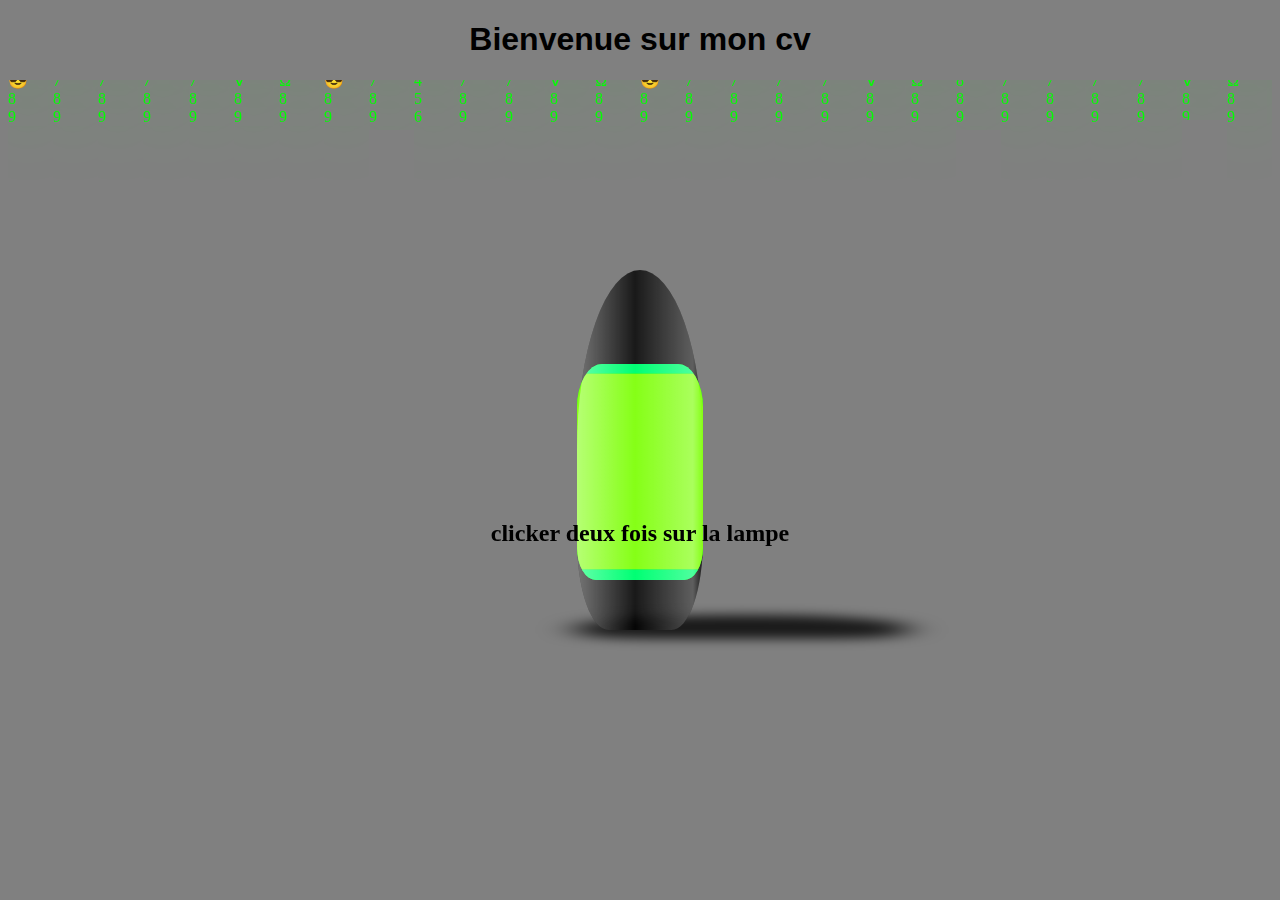
<file: index.html>
<!DOCTYPE html>
<html lang="en">
    <head>
        <meta charset="UTF-8">
        <meta name="viewport" content="width=device-width, initial-scale=1.0">
        <meta http-equiv="X-UA-Compatible" content="ie=edge">
        <link rel="stylesheet" href="lava.css">
        <title>lava</title>
    </head>
    
    <body>
        <h1>Bienvenue sur mon cv</h1>
        
        
  <div class="matrix">
  <marquee   WIDTH = "50" HEIGHT= "200" behavior="" direction="down" style="color:lime;"> 

<div class="mat"></div>
<div class="mat">2</div>
<div class="mat">3</div>
<div class="mat">4</div>
<div class="mat">⨑
  </div>
<div class="mat">⨑
   </div>
<div class="mat">😎
    </div>
<div class="mat">8</div>
<div class="mat">9</div>
           </marquee>
           <marquee  WIDTH = "50" HEIGHT= "150" behavior="" direction="down" style="color:lime;"> 

              <div class="mat"></div>
              <div class="mat"></div>
              <div class="mat"></div>
              <div class="mat">4</div>
              <div class="mat">5</div>
              <div class="mat">6</div>
              <div class="mat">7</div>
              <div class="mat">8</div>
              <div class="mat">9</div>
                         </marquee>
                         <marquee   WIDTH = "50" HEIGHT= "300" behavior="" direction="down" style="color:lime;"> 

                            <div class="mat">1</div>
                            <div class="mat">2</div>
                            <div class="mat">3</div>
                            <div class="mat">4</div>
                            <div class="mat">5</div>
                            <div class="mat">6</div>
                            <div class="mat">7</div>
                            <div class="mat">8</div>
                            <div class="mat">9</div>
                                       </marquee>

                                       <marquee   WIDTH = "50" HEIGHT= "200" behavior="" direction="down" style="color:lime;"> 

                                          <div class="mat">¥
                                             </div>
                                          <div class="mat">₡
                                              </div>
                                          <div class="mat">3</div>
                                          <div class="mat">4</div>
                                          <div class="mat">℥
                                              </div>
                                          <div class="mat">℉
                                              </div>
                                          <div class="mat">7</div>
                                          <div class="mat">8</div>
                                          <div class="mat">9</div>
                                                     </marquee>
                                                     <marquee  WIDTH = "50" HEIGHT= "150" behavior="" direction="down" style="color:lime;"> 

                                                        <div class="mat">1</div>
                                                        <div class="mat">2</div>
                                                        <div class="mat">3</div>
                                                        <div class="mat"></div>
                                                        <div class="mat"></div>
                                                        <div class="mat"></div>
                                                        <div class="mat">7</div>
                                                        <div class="mat">8</div>
                                                        <div class="mat">9</div>
                                                                   </marquee>
                                                                   <marquee  WIDTH = "50" HEIGHT= "300" behavior="" direction="down" style="color:lime;"> 

                                                                      <div class="mat"></div>
                                                                      <div class="mat"></div>
                                                                      <div class="mat"></div>
                                                                      <div class="mat">4</div>
                                                                      <div class="mat">5</div>
                                                                      <div class="mat">≤
                                                                          </div>
                                                                      <div class="mat">∇
                                                                          </div>
                                                                      <div class="mat">8</div>
                                                                      <div class="mat">9</div>
                                                                                 </marquee>
                                                                                 <marquee  WIDTH = "50" HEIGHT= "200" behavior="" direction="down" style="color:lime;"> 

                                                                                    <div class="mat">1</div>
                                                                                    <div class="mat"></div>
                                                                                    <div class="mat"></div>
                                                                                    <div class="mat">4</div>
                                                                                    <div class="mat">ℨ
                                                                                        </div>
                                                                                    <div class="mat">6</div>
                                                                                    <div class="mat">Ω
                                                                                     </div>
                                                                                    <div class="mat">8</div>
                                                                                    <div class="mat">9</div>
                                                                                               </marquee>
                                                                                               <marquee   WIDTH = "50" HEIGHT= "240" behavior="" direction="down" style="color:lime;"> 

                                                                                                  <div class="mat">1</div>
                                                                                                  <div class="mat">2</div>
                                                                                                  <div class="mat">3</div>
                                                                                                  <div class="mat">4</div>
                                                                                                  <div class="mat">⨑
                                                                                                    </div>
                                                                                                  <div class="mat">⨑
                                                                                                     </div>
                                                                                                  <div class="mat">😎
                                                                                                      </div>
                                                                                                  <div class="mat">8</div>
                                                                                                  <div class="mat">9</div>
                                                                                                             </marquee>
                                                                                                             <marquee  WIDTH = "50" HEIGHT= "50" behavior="" direction="down" style="color:lime;"> 
                                                                                                  
                                                                                                                <div class="mat">1</div>
                                                                                                                <div class="mat">2</div>
                                                                                                                <div class="mat">3</div>
                                                                                                                <div class="mat">4</div>
                                                                                                                <div class="mat">5</div>
                                                                                                                <div class="mat">6</div>
                                                                                                                <div class="mat">7</div>
                                                                                                                <div class="mat">8</div>
                                                                                                                <div class="mat">9</div>
                                                                                                                           </marquee>
                                                                                                                           <marquee   WIDTH = "50" HEIGHT= "300" behavior="" direction="down" style="color:lime;"> 
                                                                                                  
                                                                                                                              <div class="mat">1</div>
                                                                                                                              <div class="mat">2</div>
                                                                                                                              <div class="mat">3</div>
                                                                                                                              <div class="mat">4</div>
                                                                                                                              <div class="mat">5</div>
                                                                                                                              <div class="mat">6</div>
                                                                                                                              <div class="mat"></div>
                                                                                                                              <div class="mat"></div>
                                                                                                                              <div class="mat"></div>
                                                                                                                                         </marquee>
                                                                                                  
                                                                                                                                         <marquee   WIDTH = "50" HEIGHT= "200" behavior="" direction="down" style="color:lime;"> 
                                                                                                  
                                                                                                                                            <div class="mat">¥
                                                                                                                                               </div>
                                                                                                                                            <div class="mat">₡
                                                                                                                                                </div>
                                                                                                                                            <div class="mat">3</div>
                                                                                                                                            <div class="mat">4</div>
                                                                                                                                            <div class="mat">℥
                                                                                                                                                </div>
                                                                                                                                            <div class="mat">℉
                                                                                                                                                </div>
                                                                                                                                            <div class="mat">7</div>
                                                                                                                                            <div class="mat">8</div>
                                                                                                                                            <div class="mat">9</div>
                                                                                                                                                       </marquee>
                                                                                                                                                       <marquee  WIDTH = "50" HEIGHT= "100" behavior="" direction="down" style="color:lime;"> 
                                                                                                  
                                                                                                                                                          <div class="mat">1</div>
                                                                                                                                                          <div class="mat">2</div>
                                                                                                                                                          <div class="mat">3</div>
                                                                                                                                                          <div class="mat"></div>
                                                                                                                                                          <div class="mat"></div>
                                                                                                                                                          <div class="mat"></div>
                                                                                                                                                          <div class="mat">7</div>
                                                                                                                                                          <div class="mat">8</div>
                                                                                                                                                          <div class="mat">9</div>
                                                                                                                                                                     </marquee>
                                                                                                                                                                     <marquee  WIDTH = "50" HEIGHT= "100" behavior="" direction="down" style="color:lime;"> 
                                                                                                  
                                                                                                                                                                        <div class="mat"></div>
                                                                                                                                                                        <div class="mat"></div>
                                                                                                                                                                        <div class="mat"></div>
                                                                                                                                                                        <div class="mat">4</div>
                                                                                                                                                                        <div class="mat">5</div>
                                                                                                                                                                        <div class="mat">≤
                                                                                                                                                                            </div>
                                                                                                                                                                        <div class="mat">∇
                                                                                                                                                                            </div>
                                                                                                                                                                        <div class="mat">8</div>
                                                                                                                                                                        <div class="mat">9</div>
                                                                                                                                                                                   </marquee>
                                                                                                                                                                                   <marquee  WIDTH = "50" HEIGHT= "380" behavior="" direction="down" style="color:lime;"> 
                                                                                                  
                                                                                                                                                                                      <div class="mat">1</div>
                                                                                                                                                                                      <div class="mat"></div>
                                                                                                                                                                                      <div class="mat"></div>
                                                                                                                                                                                      <div class="mat">4</div>
                                                                                                                                                                                      <div class="mat">ℨ
                                                                                                                                                                                          </div>
                                                                                                                                                                                      <div class="mat">6</div>
                                                                                                                                                                                      <div class="mat">Ω
                                                                                                                                                                                       </div>
                                                                                                                                                                                      <div class="mat">8</div>
                                                                                                                                                                                      <div class="mat">9</div>
                                                                                                                                                                                                 </marquee>
                                                                                                                                                                                                 <marquee   WIDTH = "50" HEIGHT= "200" behavior="" direction="down" style="color:lime;"> 

                                                                                                                                                                                                    <div class="mat">1</div>
                                                                                                                                                                                                    <div class="mat">2</div>
                                                                                                                                                                                                    <div class="mat">3</div>
                                                                                                                                                                                                    <div class="mat">4</div>
                                                                                                                                                                                                    <div class="mat">⨑
                                                                                                                                                                                                      </div>
                                                                                                                                                                                                    <div class="mat">⨑
                                                                                                                                                                                                       </div>
                                                                                                                                                                                                    <div class="mat">😎
                                                                                                                                                                                                        </div>
                                                                                                                                                                                                    <div class="mat">8</div>
                                                                                                                                                                                                    <div class="mat">9</div>
                                                                                                                                                                                                               </marquee>
                                                                                                                                                                                                               <marquee  WIDTH = "50" HEIGHT= "150" behavior="" direction="down" style="color:lime;"> 
                                                                                                                                                                                                    
                                                                                                                                                                                                                  <div class="mat">1</div>
                                                                                                                                                                                                                  <div class="mat">2</div>
                                                                                                                                                                                                                  <div class="mat">3</div>
                                                                                                                                                                                                                  <div class="mat">4</div>
                                                                                                                                                                                                                  <div class="mat">5</div>
                                                                                                                                                                                                                  <div class="mat">6</div>
                                                                                                                                                                                                                  <div class="mat">7</div>
                                                                                                                                                                                                                  <div class="mat">8</div>
                                                                                                                                                                                                                  <div class="mat">9</div>
                                                                                                                                                                                                                             </marquee>
                                                                                                                                                                                                                             <marquee   WIDTH = "50" HEIGHT= "300" behavior="" direction="down" style="color:lime;"> 
                                                                                                                                                                                                    
                                                                                                                                                                                                                                <div class="mat">1</div>
                                                                                                                                                                                                                                <div class="mat">2</div>
                                                                                                                                                                                                                                <div class="mat">3</div>
                                                                                                                                                                                                                                <div class="mat">4</div>
                                                                                                                                                                                                                                <div class="mat">5</div>
                                                                                                                                                                                                                                <div class="mat">6</div>
                                                                                                                                                                                                                                <div class="mat">7</div>
                                                                                                                                                                                                                                <div class="mat">8</div>
                                                                                                                                                                                                                                <div class="mat">9</div>
                                                                                                                                                                                                                                           </marquee>
                                                                                                                                                                                                    
                                                                                                                                                                                                                                           <marquee   WIDTH = "50" HEIGHT= "200" behavior="" direction="down" style="color:lime;"> 
                                                                                                                                                                                                    
                                                                                                                                                                                                                                              <div class="mat">¥
                                                                                                                                                                                                                                                 </div>
                                                                                                                                                                                                                                              <div class="mat">₡
                                                                                                                                                                                                                                                  </div>
                                                                                                                                                                                                                                              <div class="mat">3</div>
                                                                                                                                                                                                                                              <div class="mat">4</div>
                                                                                                                                                                                                                                              <div class="mat">℥
                                                                                                                                                                                                                                                  </div>
                                                                                                                                                                                                                                              <div class="mat">℉
                                                                                                                                                                                                                                                  </div>
                                                                                                                                                                                                                                              <div class="mat">7</div>
                                                                                                                                                                                                                                              <div class="mat">8</div>
                                                                                                                                                                                                                                              <div class="mat">9</div>
                                                                                                                                                                                                                                                         </marquee>
                                                                                                                                                                                                                                                         <marquee  WIDTH = "50" HEIGHT= "150" behavior="" direction="down" style="color:lime;"> 
                                                                                                                                                                                                    
                                                                                                                                                                                                                                                            <div class="mat">1</div>
                                                                                                                                                                                                                                                            <div class="mat">2</div>
                                                                                                                                                                                                                                                            <div class="mat">3</div>
                                                                                                                                                                                                                                                            <div class="mat"></div>
                                                                                                                                                                                                                                                            <div class="mat"></div>
                                                                                                                                                                                                                                                            <div class="mat"></div>
                                                                                                                                                                                                                                                            <div class="mat">7</div>
                                                                                                                                                                                                                                                            <div class="mat">8</div>
                                                                                                                                                                                                                                                            <div class="mat">9</div>
                                                                                                                                                                                                                                                                       </marquee>
                                                                                                                                                                                                                                                                       <marquee  WIDTH = "50" HEIGHT= "390" behavior="" direction="down" style="color:lime;"> 
                                                                                                                                                                                                    
                                                                                                                                                                                                                                                                          <div class="mat"></div>
                                                                                                                                                                                                                                                                          <div class="mat"></div>
                                                                                                                                                                                                                                                                          <div class="mat"></div>
                                                                                                                                                                                                                                                                          <div class="mat">4</div>
                                                                                                                                                                                                                                                                          <div class="mat">5</div>
                                                                                                                                                                                                                                                                          <div class="mat">≤
                                                                                                                                                                                                                                                                              </div>
                                                                                                                                                                                                                                                                          <div class="mat">∇
                                                                                                                                                                                                                                                                              </div>
                                                                                                                                                                                                                                                                          <div class="mat">8</div>
                                                                                                                                                                                                                                                                          <div class="mat">9</div>
                                                                                                                                                                                                                                                                                     </marquee>
                                                                                                                                                                                                                                                                                     <marquee  WIDTH = "50" HEIGHT= "100" behavior="" direction="down" style="color:lime;"> 
                                                                                                                                                                                                    
                                                                                                                                                                                                                                                                                        <div class="mat">1</div>
                                                                                                                                                                                                                                                                                        <div class="mat"></div>
                                                                                                                                                                                                                                                                                        <div class="mat"></div>
                                                                                                                                                                                                                                                                                        <div class="mat">4</div>
                                                                                                                                                                                                                                                                                        <div class="mat">ℨ
                                                                                                                                                                                                                                                                                            </div>
                                                                                                                                                                                                                                                                                        <div class="mat">6</div>
                                                                                                                                                                                                                                                                                        <div class="mat">Ω
                                                                                                                                                                                                                                                                                         </div>
                                                                                                                                                                                                                                                                                        <div class="mat">8</div>
                                                                                                                                                                                                                                                                                        <div class="mat">9</div>
                                                                                                                                                                                                                                                                                                   </marquee>
                                                                                                                                                                                                                                                                                                   <marquee   WIDTH = "50" HEIGHT= "50" behavior="" direction="down" style="color:lime;"> 

                                                                                                                                                                                                                                                                                                      <div class="mat">1</div>
                                                                                                                                                                                                                                                                                                      <div class="mat">2</div>
                                                                                                                                                                                                                                                                                                      <div class="mat">3</div>
                                                                                                                                                                                                                                                                                                      <div class="mat">4</div>
                                                                                                                                                                                                                                                                                                      <div class="mat">⨑
                                                                                                                                                                                                                                                                                                        </div>
                                                                                                                                                                                                                                                                                                      <div class="mat">⨑
                                                                                                                                                                                                                                                                                                         </div>
                                                                                                                                                                                                                                                                                                      <div class="mat">8
                                                                                                                                                                                                                                                                                                          </div>
                                                                                                                                                                                                                                                                                                      <div class="mat">8</div>
                                                                                                                                                                                                                                                                                                      <div class="mat">9</div>
                                                                                                                                                                                                                                                                                                                 </marquee>
                                                                                                                                                                                                                                                                                                                 <marquee  WIDTH = "50" HEIGHT= "150" behavior="" direction="down" style="color:lime;"> 
                                                                                                                                                                                                                                                                                                      
                                                                                                                                                                                                                                                                                                                    <div class="mat">1</div>
                                                                                                                                                                                                                                                                                                                    <div class="mat">2</div>
                                                                                                                                                                                                                                                                                                                    <div class="mat">3</div>
                                                                                                                                                                                                                                                                                                                    <div class="mat">4</div>
                                                                                                                                                                                                                                                                                                                    <div class="mat">5</div>
                                                                                                                                                                                                                                                                                                                    <div class="mat">6</div>
                                                                                                                                                                                                                                                                                                                    <div class="mat">7</div>
                                                                                                                                                                                                                                                                                                                    <div class="mat">8</div>
                                                                                                                                                                                                                                                                                                                    <div class="mat">9</div>
                                                                                                                                                                                                                                                                                                                               </marquee>
                                                                                                                                                                                                                                                                                                                               <marquee   WIDTH = "50" HEIGHT= "300" behavior="" direction="down" style="color:lime;"> 
                                                                                                                                                                                                                                                                                                      
                                                                                                                                                                                                                                                                                                                                  <div class="mat">1</div>
                                                                                                                                                                                                                                                                                                                                  <div class="mat">2</div>
                                                                                                                                                                                                                                                                                                                                  <div class="mat">3</div>
                                                                                                                                                                                                                                                                                                                                  <div class="mat">4</div>
                                                                                                                                                                                                                                                                                                                                  <div class="mat">5</div>
                                                                                                                                                                                                                                                                                                                                  <div class="mat">6</div>
                                                                                                                                                                                                                                                                                                                                  <div class="mat">7</div>
                                                                                                                                                                                                                                                                                                                                  <div class="mat">8</div>
                                                                                                                                                                                                                                                                                                                                  <div class="mat">9</div>
                                                                                                                                                                                                                                                                                                                                             </marquee>
                                                                                                                                                                                                                                                                                                      
                                                                                                                                                                                                                                                                                                                                             <marquee   WIDTH = "50" HEIGHT= "200" behavior="" direction="down" style="color:lime;"> 
                                                                                                                                                                                                                                                                                                      
                                                                                                                                                                                                                                                                                                                                                <div class="mat">¥
                                                                                                                                                                                                                                                                                                                                                   </div>
                                                                                                                                                                                                                                                                                                                                                <div class="mat">₡
                                                                                                                                                                                                                                                                                                                                                    </div>
                                                                                                                                                                                                                                                                                                                                                <div class="mat">3</div>
                                                                                                                                                                                                                                                                                                                                                <div class="mat">4</div>
                                                                                                                                                                                                                                                                                                                                                <div class="mat">℥
                                                                                                                                                                                                                                                                                                                                                    </div>
                                                                                                                                                                                                                                                                                                                                                <div class="mat">℉
                                                                                                                                                                                                                                                                                                                                                    </div>
                                                                                                                                                                                                                                                                                                                                                <div class="mat">7</div>
                                                                                                                                                                                                                                                                                                                                                <div class="mat">8</div>
                                                                                                                                                                                                                                                                                                                                                <div class="mat">9</div>
                                                                                                                                                                                                                                                                                                                                                           </marquee>
                                                                                                                                                                                                                                                                                                                                                           <marquee  WIDTH = "50" HEIGHT= "150" behavior="" direction="down" style="color:lime;"> 
                                                                                                                                                                                                                                                                                                      
                                                                                                                                                                                                                                                                                                                                                              <div class="mat">1</div>
                                                                                                                                                                                                                                                                                                                                                              <div class="mat">2</div>
                                                                                                                                                                                                                                                                                                                                                              <div class="mat">3</div>
                                                                                                                                                                                                                                                                                                                                                              <div class="mat"></div>
                                                                                                                                                                                                                                                                                                                                                              <div class="mat"></div>
                                                                                                                                                                                                                                                                                                                                                              <div class="mat"></div>
                                                                                                                                                                                                                                                                                                                                                              <div class="mat">7</div>
                                                                                                                                                                                                                                                                                                                                                              <div class="mat">8</div>
                                                                                                                                                                                                                                                                                                                                                              <div class="mat">9</div>
                                                                                                                                                                                                                                                                                                                                                                         </marquee>
                                                                                                                                                                                                                                                                                                                                                                         <marquee  WIDTH = "50" HEIGHT= "40" behavior="" direction="down" style="color:lime;"> 
                                                                                                                                                                                                                                                                                                      
                                                                                                                                                                                                                                                                                                                                                                            <div class="mat"></div>
                                                                                                                                                                                                                                                                                                                                                                            <div class="mat"></div>
                                                                                                                                                                                                                                                                                                                                                                            <div class="mat"></div>
                                                                                                                                                                                                                                                                                                                                                                            <div class="mat">4</div>
                                                                                                                                                                                                                                                                                                                                                                            <div class="mat">5</div>
                                                                                                                                                                                                                                                                                                                                                                            <div class="mat">≤
                                                                                                                                                                                                                                                                                                                                                                                </div>
                                                                                                                                                                                                                                                                                                                                                                            <div class="mat">∇
                                                                                                                                                                                                                                                                                                                                                                                </div>
                                                                                                                                                                                                                                                                                                                                                                            <div class="mat">8</div>
                                                                                                                                                                                                                                                                                                                                                                            <div class="mat">9</div>
                                                                                                                                                                                                                                                                                                                                                                                       </marquee>
                                                                                                                                                                                                                                                                                                                                                                                       <marquee  WIDTH = "50" HEIGHT= "100" behavior="" direction="down" style="color:lime;"> 
                                                                                                                                                                                                                                                                                                      
                                                                                                                                                                                                                                                                                                                                                                                          <div class="mat">1</div>
                                                                                                                                                                                                                                                                                                                                                                                          <div class="mat"></div>
                                                                                                                                                                                                                                                                                                                                                                                          <div class="mat"></div>
                                                                                                                                                                                                                                                                                                                                                                                          <div class="mat">4</div>
                                                                                                                                                                                                                                                                                                                                                                                          <div class="mat">ℨ
                                                                                                                                                                                                                                                                                                                                                                                              </div>
                                                                                                                                                                                                                                                                                                                                                                                          <div class="mat">6</div>
                                                                                                                                                                                                                                                                                                                                                                                          <div class="mat">Ω
                                                                                                                                                                                                                                                                                                                                                                                           </div>
                                                                                                                                                                                                                                                                                                                                                                                          <div class="mat">8</div>
                                                                                                                                                                                                                                                                                                                                                                                          <div class="mat">9</div>
                                                                                                                                                                                                                                                                                                                                                                                                     </marquee>
                                                                                 
           
                        </div>
  
    <div class="lavaLamp" onclick="deuxiemeClick()" ;">
        
        
      
      <div class="lavaDiv">
        <div class="innerLava">
          <div class="innerLava">
            <div class="floorDiv"></div>
            <div class="ceilDiv"></div>
            <div class="bubbleDiv"></div>
            <div class="bubbleDiv"></div>
            <div class="bubbleDiv"></div>
            <svg 
            xmlns="http://www.w3.org/2000/svg"
            xmlns:xlink="http://www.w3.org/1999/xlink"
            width="9.878cm" height="5.586cm">
           <path fill-rule="evenodd"  fill="rgb(152, 0, 255)"
            d="M64.094,-0.000 C115.270,-0.000 166.446,-0.000 217.622,-0.000 C217.622,43.352 217.622,86.703 280.000,129.765 C166.446,130.055 115.270,130.055 0.000,129.902 C64.094,86.703 64.094,43.352 64.094,-0.000 Z"/>
           </svg>
           
        </div>
    </div>
</div>

       </div>
       <h2 style="text-align: center;">clicker deux fois sur la lampe</h2>
    
    <script src="lava.js"></script>  
</body>
</html>
</file>
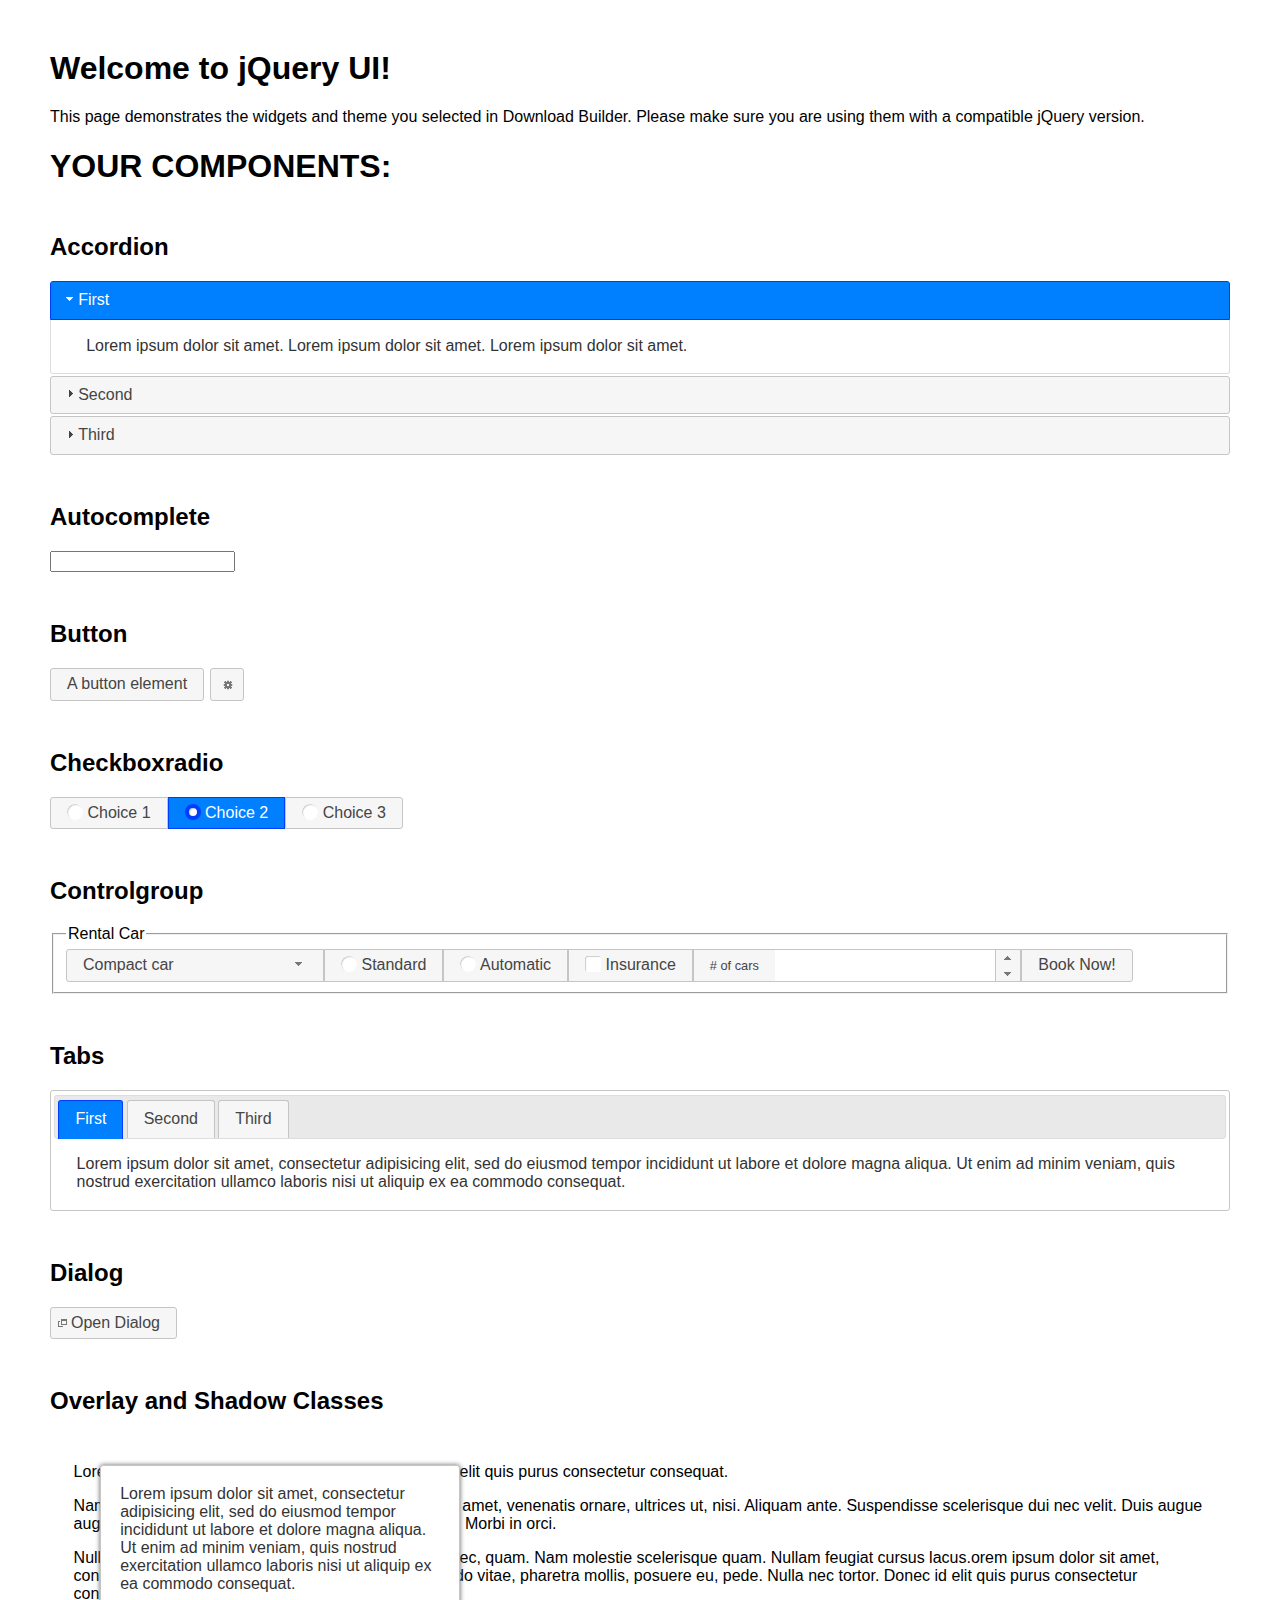
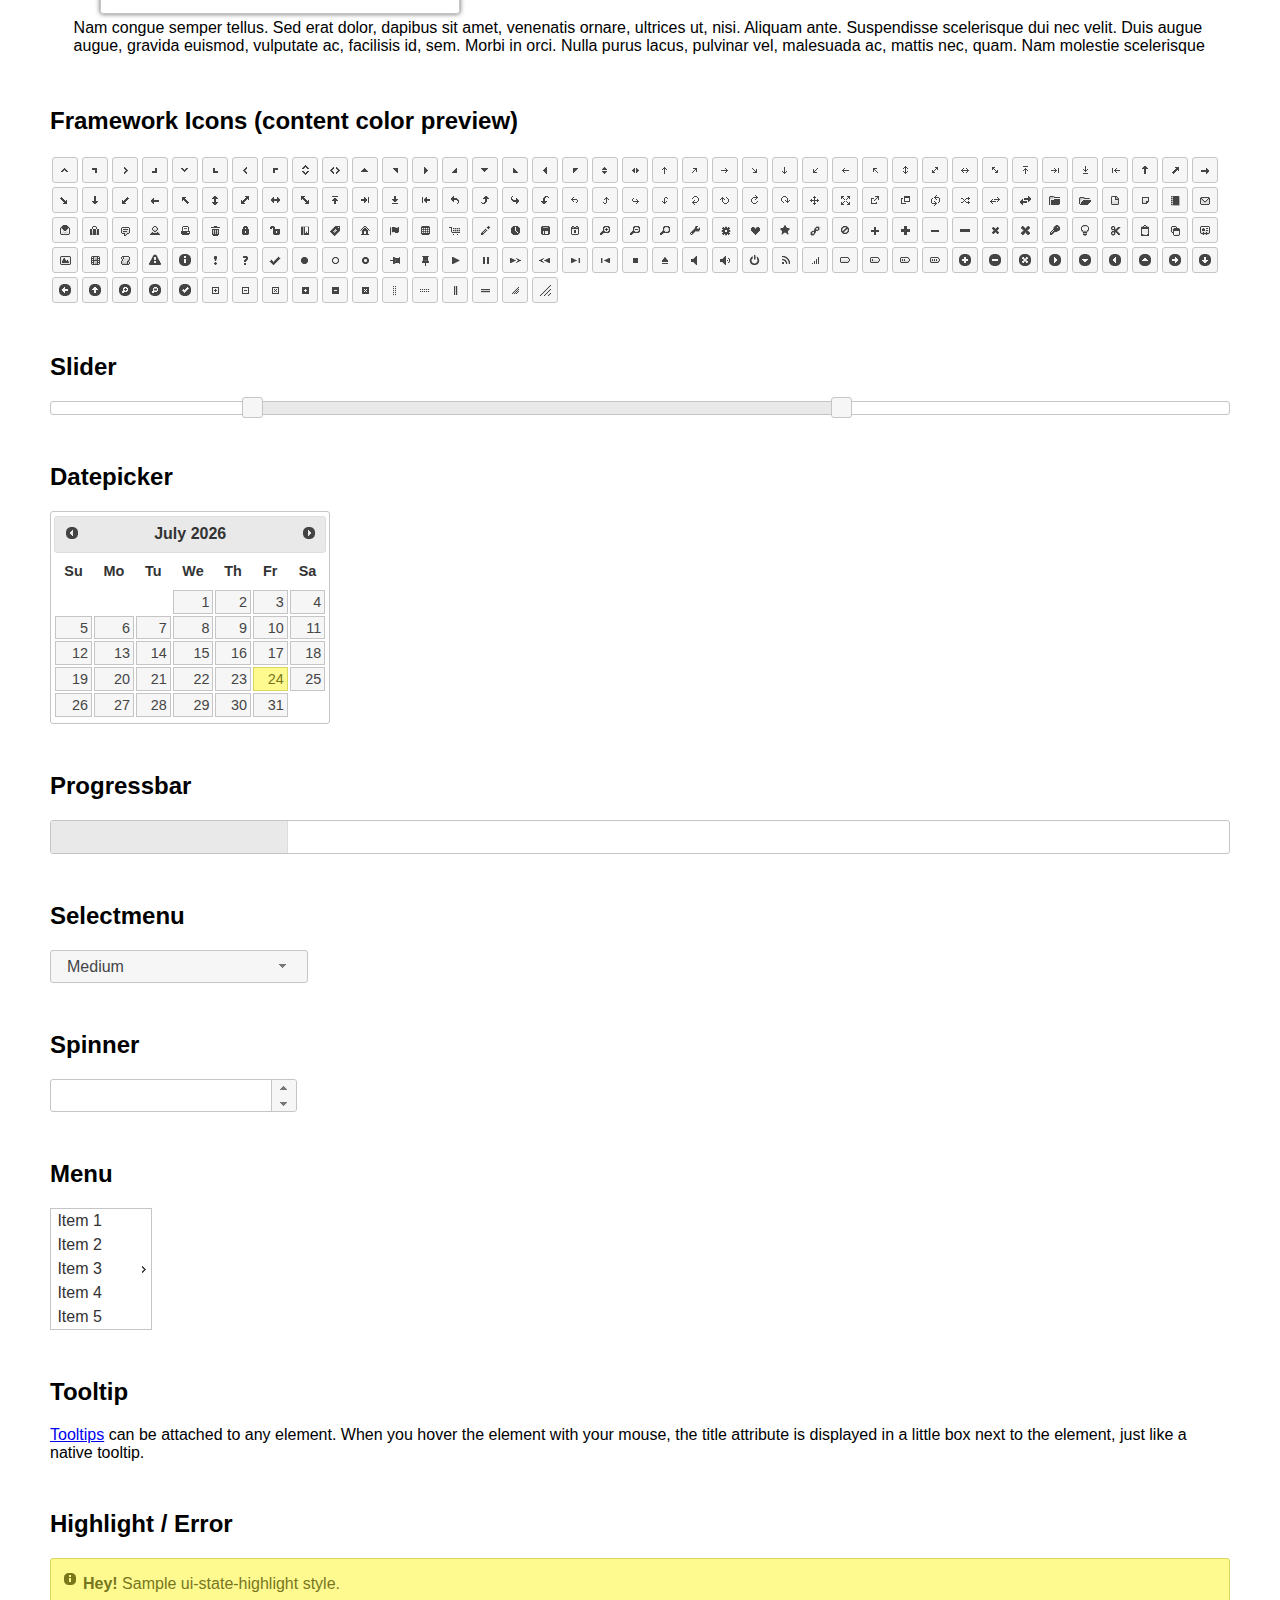
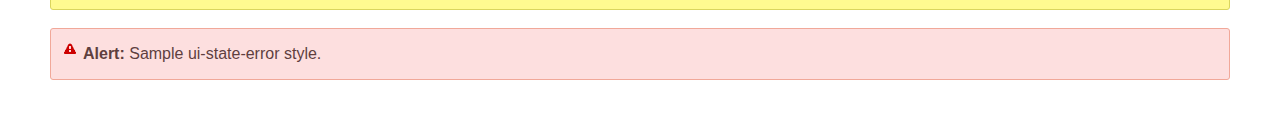
<file: lib/index.html>
<!doctype html>
<html lang="us">
<head>
	<meta charset="utf-8">
	<title>jQuery UI Example Page</title>
	<link href="jquery-ui.css" rel="stylesheet">
	<style>
	body{
		font-family: "Trebuchet MS", sans-serif;
		margin: 50px;
	}
	.demoHeaders {
		margin-top: 2em;
	}
	#dialog-link {
		padding: .4em 1em .4em 20px;
		text-decoration: none;
		position: relative;
	}
	#dialog-link span.ui-icon {
		margin: 0 5px 0 0;
		position: absolute;
		left: .2em;
		top: 50%;
		margin-top: -8px;
	}
	#icons {
		margin: 0;
		padding: 0;
	}
	#icons li {
		margin: 2px;
		position: relative;
		padding: 4px 0;
		cursor: pointer;
		float: left;
		list-style: none;
	}
	#icons span.ui-icon {
		float: left;
		margin: 0 4px;
	}
	.fakewindowcontain .ui-widget-overlay {
		position: absolute;
	}
	select {
		width: 200px;
	}
	</style>
</head>
<body>

<h1>Welcome to jQuery UI!</h1>

<div class="ui-widget">
	<p>This page demonstrates the widgets and theme you selected in Download Builder. Please make sure you are using them with a compatible jQuery version.</p>
</div>

<h1>YOUR COMPONENTS:</h1>


<!-- Accordion -->
<h2 class="demoHeaders">Accordion</h2>
<div id="accordion">
	<h3>First</h3>
	<div>Lorem ipsum dolor sit amet. Lorem ipsum dolor sit amet. Lorem ipsum dolor sit amet.</div>
	<h3>Second</h3>
	<div>Phasellus mattis tincidunt nibh.</div>
	<h3>Third</h3>
	<div>Nam dui erat, auctor a, dignissim quis.</div>
</div>



<!-- Autocomplete -->
<h2 class="demoHeaders">Autocomplete</h2>
<div>
	<input id="autocomplete" title="type &quot;a&quot;">
</div>



<!-- Button -->
<h2 class="demoHeaders">Button</h2>
<button id="button">A button element</button>
<button id="button-icon">An icon-only button</button>



<!-- Checkboxradio -->
<h2 class="demoHeaders">Checkboxradio</h2>
<form style="margin-top: 1em;">
	<div id="radioset">
		<input type="radio" id="radio1" name="radio"><label for="radio1">Choice 1</label>
		<input type="radio" id="radio2" name="radio" checked="checked"><label for="radio2">Choice 2</label>
		<input type="radio" id="radio3" name="radio"><label for="radio3">Choice 3</label>
	</div>
</form>



<!-- Controlgroup -->
<h2 class="demoHeaders">Controlgroup</h2>
<fieldset>
	<legend>Rental Car</legend>
	<div id="controlgroup">
		<select id="car-type">
			<option>Compact car</option>
			<option>Midsize car</option>
			<option>Full size car</option>
			<option>SUV</option>
			<option>Luxury</option>
			<option>Truck</option>
			<option>Van</option>
		</select>
		<label for="transmission-standard">Standard</label>
		<input type="radio" name="transmission" id="transmission-standard">
		<label for="transmission-automatic">Automatic</label>
		<input type="radio" name="transmission" id="transmission-automatic">
		<label for="insurance">Insurance</label>
		<input type="checkbox" name="insurance" id="insurance">
		<label for="horizontal-spinner" class="ui-controlgroup-label"># of cars</label>
		<input id="horizontal-spinner" class="ui-spinner-input">
		<button>Book Now!</button>
	</div>
</fieldset>



<!-- Tabs -->
<h2 class="demoHeaders">Tabs</h2>
<div id="tabs">
	<ul>
		<li><a href="#tabs-1">First</a></li>
		<li><a href="#tabs-2">Second</a></li>
		<li><a href="#tabs-3">Third</a></li>
	</ul>
	<div id="tabs-1">Lorem ipsum dolor sit amet, consectetur adipisicing elit, sed do eiusmod tempor incididunt ut labore et dolore magna aliqua. Ut enim ad minim veniam, quis nostrud exercitation ullamco laboris nisi ut aliquip ex ea commodo consequat.</div>
	<div id="tabs-2">Phasellus mattis tincidunt nibh. Cras orci urna, blandit id, pretium vel, aliquet ornare, felis. Maecenas scelerisque sem non nisl. Fusce sed lorem in enim dictum bibendum.</div>
	<div id="tabs-3">Nam dui erat, auctor a, dignissim quis, sollicitudin eu, felis. Pellentesque nisi urna, interdum eget, sagittis et, consequat vestibulum, lacus. Mauris porttitor ullamcorper augue.</div>
</div>



<h2 class="demoHeaders">Dialog</h2>
<p>
	<button id="dialog-link" class="ui-button ui-corner-all ui-widget">
		<span class="ui-icon ui-icon-newwin"></span>Open Dialog
	</button>
</p>

<h2 class="demoHeaders">Overlay and Shadow Classes</h2>
<div style="position: relative; width: 96%; height: 200px; padding:1% 2%; overflow:hidden;" class="fakewindowcontain">
	<p>Lorem ipsum dolor sit amet,  Nulla nec tortor. Donec id elit quis purus consectetur consequat. </p><p>Nam congue semper tellus. Sed erat dolor, dapibus sit amet, venenatis ornare, ultrices ut, nisi. Aliquam ante. Suspendisse scelerisque dui nec velit. Duis augue augue, gravida euismod, vulputate ac, facilisis id, sem. Morbi in orci. </p><p>Nulla purus lacus, pulvinar vel, malesuada ac, mattis nec, quam. Nam molestie scelerisque quam. Nullam feugiat cursus lacus.orem ipsum dolor sit amet, consectetur adipiscing elit. Donec libero risus, commodo vitae, pharetra mollis, posuere eu, pede. Nulla nec tortor. Donec id elit quis purus consectetur consequat. </p><p>Nam congue semper tellus. Sed erat dolor, dapibus sit amet, venenatis ornare, ultrices ut, nisi. Aliquam ante. Suspendisse scelerisque dui nec velit. Duis augue augue, gravida euismod, vulputate ac, facilisis id, sem. Morbi in orci. Nulla purus lacus, pulvinar vel, malesuada ac, mattis nec, quam. Nam molestie scelerisque quam. </p><p>Nullam feugiat cursus lacus.orem ipsum dolor sit amet, consectetur adipiscing elit. Donec libero risus, commodo vitae, pharetra mollis, posuere eu, pede. Nulla nec tortor. Donec id elit quis purus consectetur consequat. Nam congue semper tellus. Sed erat dolor, dapibus sit amet, venenatis ornare, ultrices ut, nisi. Aliquam ante. </p><p>Suspendisse scelerisque dui nec velit. Duis augue augue, gravida euismod, vulputate ac, facilisis id, sem. Morbi in orci. Nulla purus lacus, pulvinar vel, malesuada ac, mattis nec, quam. Nam molestie scelerisque quam. Nullam feugiat cursus lacus.orem ipsum dolor sit amet, consectetur adipiscing elit. Donec libero risus, commodo vitae, pharetra mollis, posuere eu, pede. Nulla nec tortor. Donec id elit quis purus consectetur consequat. Nam congue semper tellus. Sed erat dolor, dapibus sit amet, venenatis ornare, ultrices ut, nisi. </p>

	<!-- ui-dialog -->
	<div class="ui-widget-overlay ui-front"></div>
	<div style="position: absolute; width: 320px; left: 50px; top: 30px; padding: 1.2em" class="ui-widget ui-front ui-widget-content ui-corner-all ui-widget-shadow">
		Lorem ipsum dolor sit amet, consectetur adipisicing elit, sed do eiusmod tempor incididunt ut labore et dolore magna aliqua. Ut enim ad minim veniam, quis nostrud exercitation ullamco laboris nisi ut aliquip ex ea commodo consequat.
	</div>

</div>

<!-- ui-dialog -->
<div id="dialog" title="Dialog Title">
	<p>Lorem ipsum dolor sit amet, consectetur adipisicing elit, sed do eiusmod tempor incididunt ut labore et dolore magna aliqua. Ut enim ad minim veniam, quis nostrud exercitation ullamco laboris nisi ut aliquip ex ea commodo consequat.</p>
</div>



<h2 class="demoHeaders">Framework Icons (content color preview)</h2>
<ul id="icons" class="ui-widget ui-helper-clearfix">
	<li class="ui-state-default ui-corner-all" title=".ui-icon-caret-1-n"><span class="ui-icon ui-icon-caret-1-n"></span></li>
	<li class="ui-state-default ui-corner-all" title=".ui-icon-caret-1-ne"><span class="ui-icon ui-icon-caret-1-ne"></span></li>
	<li class="ui-state-default ui-corner-all" title=".ui-icon-caret-1-e"><span class="ui-icon ui-icon-caret-1-e"></span></li>
	<li class="ui-state-default ui-corner-all" title=".ui-icon-caret-1-se"><span class="ui-icon ui-icon-caret-1-se"></span></li>
	<li class="ui-state-default ui-corner-all" title=".ui-icon-caret-1-s"><span class="ui-icon ui-icon-caret-1-s"></span></li>
	<li class="ui-state-default ui-corner-all" title=".ui-icon-caret-1-sw"><span class="ui-icon ui-icon-caret-1-sw"></span></li>
	<li class="ui-state-default ui-corner-all" title=".ui-icon-caret-1-w"><span class="ui-icon ui-icon-caret-1-w"></span></li>
	<li class="ui-state-default ui-corner-all" title=".ui-icon-caret-1-nw"><span class="ui-icon ui-icon-caret-1-nw"></span></li>
	<li class="ui-state-default ui-corner-all" title=".ui-icon-caret-2-n-s"><span class="ui-icon ui-icon-caret-2-n-s"></span></li>
	<li class="ui-state-default ui-corner-all" title=".ui-icon-caret-2-e-w"><span class="ui-icon ui-icon-caret-2-e-w"></span></li>
	<li class="ui-state-default ui-corner-all" title=".ui-icon-triangle-1-n"><span class="ui-icon ui-icon-triangle-1-n"></span></li>
	<li class="ui-state-default ui-corner-all" title=".ui-icon-triangle-1-ne"><span class="ui-icon ui-icon-triangle-1-ne"></span></li>
	<li class="ui-state-default ui-corner-all" title=".ui-icon-triangle-1-e"><span class="ui-icon ui-icon-triangle-1-e"></span></li>
	<li class="ui-state-default ui-corner-all" title=".ui-icon-triangle-1-se"><span class="ui-icon ui-icon-triangle-1-se"></span></li>
	<li class="ui-state-default ui-corner-all" title=".ui-icon-triangle-1-s"><span class="ui-icon ui-icon-triangle-1-s"></span></li>
	<li class="ui-state-default ui-corner-all" title=".ui-icon-triangle-1-sw"><span class="ui-icon ui-icon-triangle-1-sw"></span></li>
	<li class="ui-state-default ui-corner-all" title=".ui-icon-triangle-1-w"><span class="ui-icon ui-icon-triangle-1-w"></span></li>
	<li class="ui-state-default ui-corner-all" title=".ui-icon-triangle-1-nw"><span class="ui-icon ui-icon-triangle-1-nw"></span></li>
	<li class="ui-state-default ui-corner-all" title=".ui-icon-triangle-2-n-s"><span class="ui-icon ui-icon-triangle-2-n-s"></span></li>
	<li class="ui-state-default ui-corner-all" title=".ui-icon-triangle-2-e-w"><span class="ui-icon ui-icon-triangle-2-e-w"></span></li>
	<li class="ui-state-default ui-corner-all" title=".ui-icon-arrow-1-n"><span class="ui-icon ui-icon-arrow-1-n"></span></li>
	<li class="ui-state-default ui-corner-all" title=".ui-icon-arrow-1-ne"><span class="ui-icon ui-icon-arrow-1-ne"></span></li>
	<li class="ui-state-default ui-corner-all" title=".ui-icon-arrow-1-e"><span class="ui-icon ui-icon-arrow-1-e"></span></li>
	<li class="ui-state-default ui-corner-all" title=".ui-icon-arrow-1-se"><span class="ui-icon ui-icon-arrow-1-se"></span></li>
	<li class="ui-state-default ui-corner-all" title=".ui-icon-arrow-1-s"><span class="ui-icon ui-icon-arrow-1-s"></span></li>
	<li class="ui-state-default ui-corner-all" title=".ui-icon-arrow-1-sw"><span class="ui-icon ui-icon-arrow-1-sw"></span></li>
	<li class="ui-state-default ui-corner-all" title=".ui-icon-arrow-1-w"><span class="ui-icon ui-icon-arrow-1-w"></span></li>
	<li class="ui-state-default ui-corner-all" title=".ui-icon-arrow-1-nw"><span class="ui-icon ui-icon-arrow-1-nw"></span></li>
	<li class="ui-state-default ui-corner-all" title=".ui-icon-arrow-2-n-s"><span class="ui-icon ui-icon-arrow-2-n-s"></span></li>
	<li class="ui-state-default ui-corner-all" title=".ui-icon-arrow-2-ne-sw"><span class="ui-icon ui-icon-arrow-2-ne-sw"></span></li>
	<li class="ui-state-default ui-corner-all" title=".ui-icon-arrow-2-e-w"><span class="ui-icon ui-icon-arrow-2-e-w"></span></li>
	<li class="ui-state-default ui-corner-all" title=".ui-icon-arrow-2-se-nw"><span class="ui-icon ui-icon-arrow-2-se-nw"></span></li>
	<li class="ui-state-default ui-corner-all" title=".ui-icon-arrowstop-1-n"><span class="ui-icon ui-icon-arrowstop-1-n"></span></li>
	<li class="ui-state-default ui-corner-all" title=".ui-icon-arrowstop-1-e"><span class="ui-icon ui-icon-arrowstop-1-e"></span></li>
	<li class="ui-state-default ui-corner-all" title=".ui-icon-arrowstop-1-s"><span class="ui-icon ui-icon-arrowstop-1-s"></span></li>
	<li class="ui-state-default ui-corner-all" title=".ui-icon-arrowstop-1-w"><span class="ui-icon ui-icon-arrowstop-1-w"></span></li>
	<li class="ui-state-default ui-corner-all" title=".ui-icon-arrowthick-1-n"><span class="ui-icon ui-icon-arrowthick-1-n"></span></li>
	<li class="ui-state-default ui-corner-all" title=".ui-icon-arrowthick-1-ne"><span class="ui-icon ui-icon-arrowthick-1-ne"></span></li>
	<li class="ui-state-default ui-corner-all" title=".ui-icon-arrowthick-1-e"><span class="ui-icon ui-icon-arrowthick-1-e"></span></li>
	<li class="ui-state-default ui-corner-all" title=".ui-icon-arrowthick-1-se"><span class="ui-icon ui-icon-arrowthick-1-se"></span></li>
	<li class="ui-state-default ui-corner-all" title=".ui-icon-arrowthick-1-s"><span class="ui-icon ui-icon-arrowthick-1-s"></span></li>
	<li class="ui-state-default ui-corner-all" title=".ui-icon-arrowthick-1-sw"><span class="ui-icon ui-icon-arrowthick-1-sw"></span></li>
	<li class="ui-state-default ui-corner-all" title=".ui-icon-arrowthick-1-w"><span class="ui-icon ui-icon-arrowthick-1-w"></span></li>
	<li class="ui-state-default ui-corner-all" title=".ui-icon-arrowthick-1-nw"><span class="ui-icon ui-icon-arrowthick-1-nw"></span></li>
	<li class="ui-state-default ui-corner-all" title=".ui-icon-arrowthick-2-n-s"><span class="ui-icon ui-icon-arrowthick-2-n-s"></span></li>
	<li class="ui-state-default ui-corner-all" title=".ui-icon-arrowthick-2-ne-sw"><span class="ui-icon ui-icon-arrowthick-2-ne-sw"></span></li>
	<li class="ui-state-default ui-corner-all" title=".ui-icon-arrowthick-2-e-w"><span class="ui-icon ui-icon-arrowthick-2-e-w"></span></li>
	<li class="ui-state-default ui-corner-all" title=".ui-icon-arrowthick-2-se-nw"><span class="ui-icon ui-icon-arrowthick-2-se-nw"></span></li>
	<li class="ui-state-default ui-corner-all" title=".ui-icon-arrowthickstop-1-n"><span class="ui-icon ui-icon-arrowthickstop-1-n"></span></li>
	<li class="ui-state-default ui-corner-all" title=".ui-icon-arrowthickstop-1-e"><span class="ui-icon ui-icon-arrowthickstop-1-e"></span></li>
	<li class="ui-state-default ui-corner-all" title=".ui-icon-arrowthickstop-1-s"><span class="ui-icon ui-icon-arrowthickstop-1-s"></span></li>
	<li class="ui-state-default ui-corner-all" title=".ui-icon-arrowthickstop-1-w"><span class="ui-icon ui-icon-arrowthickstop-1-w"></span></li>
	<li class="ui-state-default ui-corner-all" title=".ui-icon-arrowreturnthick-1-w"><span class="ui-icon ui-icon-arrowreturnthick-1-w"></span></li>
	<li class="ui-state-default ui-corner-all" title=".ui-icon-arrowreturnthick-1-n"><span class="ui-icon ui-icon-arrowreturnthick-1-n"></span></li>
	<li class="ui-state-default ui-corner-all" title=".ui-icon-arrowreturnthick-1-e"><span class="ui-icon ui-icon-arrowreturnthick-1-e"></span></li>
	<li class="ui-state-default ui-corner-all" title=".ui-icon-arrowreturnthick-1-s"><span class="ui-icon ui-icon-arrowreturnthick-1-s"></span></li>
	<li class="ui-state-default ui-corner-all" title=".ui-icon-arrowreturn-1-w"><span class="ui-icon ui-icon-arrowreturn-1-w"></span></li>
	<li class="ui-state-default ui-corner-all" title=".ui-icon-arrowreturn-1-n"><span class="ui-icon ui-icon-arrowreturn-1-n"></span></li>
	<li class="ui-state-default ui-corner-all" title=".ui-icon-arrowreturn-1-e"><span class="ui-icon ui-icon-arrowreturn-1-e"></span></li>
	<li class="ui-state-default ui-corner-all" title=".ui-icon-arrowreturn-1-s"><span class="ui-icon ui-icon-arrowreturn-1-s"></span></li>
	<li class="ui-state-default ui-corner-all" title=".ui-icon-arrowrefresh-1-w"><span class="ui-icon ui-icon-arrowrefresh-1-w"></span></li>
	<li class="ui-state-default ui-corner-all" title=".ui-icon-arrowrefresh-1-n"><span class="ui-icon ui-icon-arrowrefresh-1-n"></span></li>
	<li class="ui-state-default ui-corner-all" title=".ui-icon-arrowrefresh-1-e"><span class="ui-icon ui-icon-arrowrefresh-1-e"></span></li>
	<li class="ui-state-default ui-corner-all" title=".ui-icon-arrowrefresh-1-s"><span class="ui-icon ui-icon-arrowrefresh-1-s"></span></li>
	<li class="ui-state-default ui-corner-all" title=".ui-icon-arrow-4"><span class="ui-icon ui-icon-arrow-4"></span></li>
	<li class="ui-state-default ui-corner-all" title=".ui-icon-arrow-4-diag"><span class="ui-icon ui-icon-arrow-4-diag"></span></li>
	<li class="ui-state-default ui-corner-all" title=".ui-icon-extlink"><span class="ui-icon ui-icon-extlink"></span></li>
	<li class="ui-state-default ui-corner-all" title=".ui-icon-newwin"><span class="ui-icon ui-icon-newwin"></span></li>
	<li class="ui-state-default ui-corner-all" title=".ui-icon-refresh"><span class="ui-icon ui-icon-refresh"></span></li>
	<li class="ui-state-default ui-corner-all" title=".ui-icon-shuffle"><span class="ui-icon ui-icon-shuffle"></span></li>
	<li class="ui-state-default ui-corner-all" title=".ui-icon-transfer-e-w"><span class="ui-icon ui-icon-transfer-e-w"></span></li>
	<li class="ui-state-default ui-corner-all" title=".ui-icon-transferthick-e-w"><span class="ui-icon ui-icon-transferthick-e-w"></span></li>
	<li class="ui-state-default ui-corner-all" title=".ui-icon-folder-collapsed"><span class="ui-icon ui-icon-folder-collapsed"></span></li>
	<li class="ui-state-default ui-corner-all" title=".ui-icon-folder-open"><span class="ui-icon ui-icon-folder-open"></span></li>
	<li class="ui-state-default ui-corner-all" title=".ui-icon-document"><span class="ui-icon ui-icon-document"></span></li>
	<li class="ui-state-default ui-corner-all" title=".ui-icon-document-b"><span class="ui-icon ui-icon-document-b"></span></li>
	<li class="ui-state-default ui-corner-all" title=".ui-icon-note"><span class="ui-icon ui-icon-note"></span></li>
	<li class="ui-state-default ui-corner-all" title=".ui-icon-mail-closed"><span class="ui-icon ui-icon-mail-closed"></span></li>
	<li class="ui-state-default ui-corner-all" title=".ui-icon-mail-open"><span class="ui-icon ui-icon-mail-open"></span></li>
	<li class="ui-state-default ui-corner-all" title=".ui-icon-suitcase"><span class="ui-icon ui-icon-suitcase"></span></li>
	<li class="ui-state-default ui-corner-all" title=".ui-icon-comment"><span class="ui-icon ui-icon-comment"></span></li>
	<li class="ui-state-default ui-corner-all" title=".ui-icon-person"><span class="ui-icon ui-icon-person"></span></li>
	<li class="ui-state-default ui-corner-all" title=".ui-icon-print"><span class="ui-icon ui-icon-print"></span></li>
	<li class="ui-state-default ui-corner-all" title=".ui-icon-trash"><span class="ui-icon ui-icon-trash"></span></li>
	<li class="ui-state-default ui-corner-all" title=".ui-icon-locked"><span class="ui-icon ui-icon-locked"></span></li>
	<li class="ui-state-default ui-corner-all" title=".ui-icon-unlocked"><span class="ui-icon ui-icon-unlocked"></span></li>
	<li class="ui-state-default ui-corner-all" title=".ui-icon-bookmark"><span class="ui-icon ui-icon-bookmark"></span></li>
	<li class="ui-state-default ui-corner-all" title=".ui-icon-tag"><span class="ui-icon ui-icon-tag"></span></li>
	<li class="ui-state-default ui-corner-all" title=".ui-icon-home"><span class="ui-icon ui-icon-home"></span></li>
	<li class="ui-state-default ui-corner-all" title=".ui-icon-flag"><span class="ui-icon ui-icon-flag"></span></li>
	<li class="ui-state-default ui-corner-all" title=".ui-icon-calculator"><span class="ui-icon ui-icon-calculator"></span></li>
	<li class="ui-state-default ui-corner-all" title=".ui-icon-cart"><span class="ui-icon ui-icon-cart"></span></li>
	<li class="ui-state-default ui-corner-all" title=".ui-icon-pencil"><span class="ui-icon ui-icon-pencil"></span></li>
	<li class="ui-state-default ui-corner-all" title=".ui-icon-clock"><span class="ui-icon ui-icon-clock"></span></li>
	<li class="ui-state-default ui-corner-all" title=".ui-icon-disk"><span class="ui-icon ui-icon-disk"></span></li>
	<li class="ui-state-default ui-corner-all" title=".ui-icon-calendar"><span class="ui-icon ui-icon-calendar"></span></li>
	<li class="ui-state-default ui-corner-all" title=".ui-icon-zoomin"><span class="ui-icon ui-icon-zoomin"></span></li>
	<li class="ui-state-default ui-corner-all" title=".ui-icon-zoomout"><span class="ui-icon ui-icon-zoomout"></span></li>
	<li class="ui-state-default ui-corner-all" title=".ui-icon-search"><span class="ui-icon ui-icon-search"></span></li>
	<li class="ui-state-default ui-corner-all" title=".ui-icon-wrench"><span class="ui-icon ui-icon-wrench"></span></li>
	<li class="ui-state-default ui-corner-all" title=".ui-icon-gear"><span class="ui-icon ui-icon-gear"></span></li>
	<li class="ui-state-default ui-corner-all" title=".ui-icon-heart"><span class="ui-icon ui-icon-heart"></span></li>
	<li class="ui-state-default ui-corner-all" title=".ui-icon-star"><span class="ui-icon ui-icon-star"></span></li>
	<li class="ui-state-default ui-corner-all" title=".ui-icon-link"><span class="ui-icon ui-icon-link"></span></li>
	<li class="ui-state-default ui-corner-all" title=".ui-icon-cancel"><span class="ui-icon ui-icon-cancel"></span></li>
	<li class="ui-state-default ui-corner-all" title=".ui-icon-plus"><span class="ui-icon ui-icon-plus"></span></li>
	<li class="ui-state-default ui-corner-all" title=".ui-icon-plusthick"><span class="ui-icon ui-icon-plusthick"></span></li>
	<li class="ui-state-default ui-corner-all" title=".ui-icon-minus"><span class="ui-icon ui-icon-minus"></span></li>
	<li class="ui-state-default ui-corner-all" title=".ui-icon-minusthick"><span class="ui-icon ui-icon-minusthick"></span></li>
	<li class="ui-state-default ui-corner-all" title=".ui-icon-close"><span class="ui-icon ui-icon-close"></span></li>
	<li class="ui-state-default ui-corner-all" title=".ui-icon-closethick"><span class="ui-icon ui-icon-closethick"></span></li>
	<li class="ui-state-default ui-corner-all" title=".ui-icon-key"><span class="ui-icon ui-icon-key"></span></li>
	<li class="ui-state-default ui-corner-all" title=".ui-icon-lightbulb"><span class="ui-icon ui-icon-lightbulb"></span></li>
	<li class="ui-state-default ui-corner-all" title=".ui-icon-scissors"><span class="ui-icon ui-icon-scissors"></span></li>
	<li class="ui-state-default ui-corner-all" title=".ui-icon-clipboard"><span class="ui-icon ui-icon-clipboard"></span></li>
	<li class="ui-state-default ui-corner-all" title=".ui-icon-copy"><span class="ui-icon ui-icon-copy"></span></li>
	<li class="ui-state-default ui-corner-all" title=".ui-icon-contact"><span class="ui-icon ui-icon-contact"></span></li>
	<li class="ui-state-default ui-corner-all" title=".ui-icon-image"><span class="ui-icon ui-icon-image"></span></li>
	<li class="ui-state-default ui-corner-all" title=".ui-icon-video"><span class="ui-icon ui-icon-video"></span></li>
	<li class="ui-state-default ui-corner-all" title=".ui-icon-script"><span class="ui-icon ui-icon-script"></span></li>
	<li class="ui-state-default ui-corner-all" title=".ui-icon-alert"><span class="ui-icon ui-icon-alert"></span></li>
	<li class="ui-state-default ui-corner-all" title=".ui-icon-info"><span class="ui-icon ui-icon-info"></span></li>
	<li class="ui-state-default ui-corner-all" title=".ui-icon-notice"><span class="ui-icon ui-icon-notice"></span></li>
	<li class="ui-state-default ui-corner-all" title=".ui-icon-help"><span class="ui-icon ui-icon-help"></span></li>
	<li class="ui-state-default ui-corner-all" title=".ui-icon-check"><span class="ui-icon ui-icon-check"></span></li>
	<li class="ui-state-default ui-corner-all" title=".ui-icon-bullet"><span class="ui-icon ui-icon-bullet"></span></li>
	<li class="ui-state-default ui-corner-all" title=".ui-icon-radio-off"><span class="ui-icon ui-icon-radio-off"></span></li>
	<li class="ui-state-default ui-corner-all" title=".ui-icon-radio-on"><span class="ui-icon ui-icon-radio-on"></span></li>
	<li class="ui-state-default ui-corner-all" title=".ui-icon-pin-w"><span class="ui-icon ui-icon-pin-w"></span></li>
	<li class="ui-state-default ui-corner-all" title=".ui-icon-pin-s"><span class="ui-icon ui-icon-pin-s"></span></li>
	<li class="ui-state-default ui-corner-all" title=".ui-icon-play"><span class="ui-icon ui-icon-play"></span></li>
	<li class="ui-state-default ui-corner-all" title=".ui-icon-pause"><span class="ui-icon ui-icon-pause"></span></li>
	<li class="ui-state-default ui-corner-all" title=".ui-icon-seek-next"><span class="ui-icon ui-icon-seek-next"></span></li>
	<li class="ui-state-default ui-corner-all" title=".ui-icon-seek-prev"><span class="ui-icon ui-icon-seek-prev"></span></li>
	<li class="ui-state-default ui-corner-all" title=".ui-icon-seek-end"><span class="ui-icon ui-icon-seek-end"></span></li>
	<li class="ui-state-default ui-corner-all" title=".ui-icon-seek-first"><span class="ui-icon ui-icon-seek-first"></span></li>
	<li class="ui-state-default ui-corner-all" title=".ui-icon-stop"><span class="ui-icon ui-icon-stop"></span></li>
	<li class="ui-state-default ui-corner-all" title=".ui-icon-eject"><span class="ui-icon ui-icon-eject"></span></li>
	<li class="ui-state-default ui-corner-all" title=".ui-icon-volume-off"><span class="ui-icon ui-icon-volume-off"></span></li>
	<li class="ui-state-default ui-corner-all" title=".ui-icon-volume-on"><span class="ui-icon ui-icon-volume-on"></span></li>
	<li class="ui-state-default ui-corner-all" title=".ui-icon-power"><span class="ui-icon ui-icon-power"></span></li>
	<li class="ui-state-default ui-corner-all" title=".ui-icon-signal-diag"><span class="ui-icon ui-icon-signal-diag"></span></li>
	<li class="ui-state-default ui-corner-all" title=".ui-icon-signal"><span class="ui-icon ui-icon-signal"></span></li>
	<li class="ui-state-default ui-corner-all" title=".ui-icon-battery-0"><span class="ui-icon ui-icon-battery-0"></span></li>
	<li class="ui-state-default ui-corner-all" title=".ui-icon-battery-1"><span class="ui-icon ui-icon-battery-1"></span></li>
	<li class="ui-state-default ui-corner-all" title=".ui-icon-battery-2"><span class="ui-icon ui-icon-battery-2"></span></li>
	<li class="ui-state-default ui-corner-all" title=".ui-icon-battery-3"><span class="ui-icon ui-icon-battery-3"></span></li>
	<li class="ui-state-default ui-corner-all" title=".ui-icon-circle-plus"><span class="ui-icon ui-icon-circle-plus"></span></li>
	<li class="ui-state-default ui-corner-all" title=".ui-icon-circle-minus"><span class="ui-icon ui-icon-circle-minus"></span></li>
	<li class="ui-state-default ui-corner-all" title=".ui-icon-circle-close"><span class="ui-icon ui-icon-circle-close"></span></li>
	<li class="ui-state-default ui-corner-all" title=".ui-icon-circle-triangle-e"><span class="ui-icon ui-icon-circle-triangle-e"></span></li>
	<li class="ui-state-default ui-corner-all" title=".ui-icon-circle-triangle-s"><span class="ui-icon ui-icon-circle-triangle-s"></span></li>
	<li class="ui-state-default ui-corner-all" title=".ui-icon-circle-triangle-w"><span class="ui-icon ui-icon-circle-triangle-w"></span></li>
	<li class="ui-state-default ui-corner-all" title=".ui-icon-circle-triangle-n"><span class="ui-icon ui-icon-circle-triangle-n"></span></li>
	<li class="ui-state-default ui-corner-all" title=".ui-icon-circle-arrow-e"><span class="ui-icon ui-icon-circle-arrow-e"></span></li>
	<li class="ui-state-default ui-corner-all" title=".ui-icon-circle-arrow-s"><span class="ui-icon ui-icon-circle-arrow-s"></span></li>
	<li class="ui-state-default ui-corner-all" title=".ui-icon-circle-arrow-w"><span class="ui-icon ui-icon-circle-arrow-w"></span></li>
	<li class="ui-state-default ui-corner-all" title=".ui-icon-circle-arrow-n"><span class="ui-icon ui-icon-circle-arrow-n"></span></li>
	<li class="ui-state-default ui-corner-all" title=".ui-icon-circle-zoomin"><span class="ui-icon ui-icon-circle-zoomin"></span></li>
	<li class="ui-state-default ui-corner-all" title=".ui-icon-circle-zoomout"><span class="ui-icon ui-icon-circle-zoomout"></span></li>
	<li class="ui-state-default ui-corner-all" title=".ui-icon-circle-check"><span class="ui-icon ui-icon-circle-check"></span></li>
	<li class="ui-state-default ui-corner-all" title=".ui-icon-circlesmall-plus"><span class="ui-icon ui-icon-circlesmall-plus"></span></li>
	<li class="ui-state-default ui-corner-all" title=".ui-icon-circlesmall-minus"><span class="ui-icon ui-icon-circlesmall-minus"></span></li>
	<li class="ui-state-default ui-corner-all" title=".ui-icon-circlesmall-close"><span class="ui-icon ui-icon-circlesmall-close"></span></li>
	<li class="ui-state-default ui-corner-all" title=".ui-icon-squaresmall-plus"><span class="ui-icon ui-icon-squaresmall-plus"></span></li>
	<li class="ui-state-default ui-corner-all" title=".ui-icon-squaresmall-minus"><span class="ui-icon ui-icon-squaresmall-minus"></span></li>
	<li class="ui-state-default ui-corner-all" title=".ui-icon-squaresmall-close"><span class="ui-icon ui-icon-squaresmall-close"></span></li>
	<li class="ui-state-default ui-corner-all" title=".ui-icon-grip-dotted-vertical"><span class="ui-icon ui-icon-grip-dotted-vertical"></span></li>
	<li class="ui-state-default ui-corner-all" title=".ui-icon-grip-dotted-horizontal"><span class="ui-icon ui-icon-grip-dotted-horizontal"></span></li>
	<li class="ui-state-default ui-corner-all" title=".ui-icon-grip-solid-vertical"><span class="ui-icon ui-icon-grip-solid-vertical"></span></li>
	<li class="ui-state-default ui-corner-all" title=".ui-icon-grip-solid-horizontal"><span class="ui-icon ui-icon-grip-solid-horizontal"></span></li>
	<li class="ui-state-default ui-corner-all" title=".ui-icon-gripsmall-diagonal-se"><span class="ui-icon ui-icon-gripsmall-diagonal-se"></span></li>
	<li class="ui-state-default ui-corner-all" title=".ui-icon-grip-diagonal-se"><span class="ui-icon ui-icon-grip-diagonal-se"></span></li>
</ul>


<!-- Slider -->
<h2 class="demoHeaders">Slider</h2>
<div id="slider"></div>



<!-- Datepicker -->
<h2 class="demoHeaders">Datepicker</h2>
<div id="datepicker"></div>



<!-- Progressbar -->
<h2 class="demoHeaders">Progressbar</h2>
<div id="progressbar"></div>



<!-- Progressbar -->
<h2 class="demoHeaders">Selectmenu</h2>
<select id="selectmenu">
	<option>Slower</option>
	<option>Slow</option>
	<option selected="selected">Medium</option>
	<option>Fast</option>
	<option>Faster</option>
</select>



<!-- Spinner -->
<h2 class="demoHeaders">Spinner</h2>
<input id="spinner">



<!-- Menu -->
<h2 class="demoHeaders">Menu</h2>
<ul style="width:100px;" id="menu">
	<li><div>Item 1</div></li>
	<li><div>Item 2</div></li>
	<li><div>Item 3</div>
		<ul>
			<li><div>Item 3-1</div></li>
			<li><div>Item 3-2</div></li>
			<li><div>Item 3-3</div></li>
			<li><div>Item 3-4</div></li>
			<li><div>Item 3-5</div></li>
		</ul>
	</li>
	<li><div>Item 4</div></li>
	<li><div>Item 5</div></li>
</ul>



<!-- Tooltip -->
<h2 class="demoHeaders">Tooltip</h2>
<p id="tooltip">
	<a href="#" title="That&apos;s what this widget is">Tooltips</a> can be attached to any element. When you hover
the element with your mouse, the title attribute is displayed in a little box next to the element, just like a native tooltip.
</p>


<!-- Highlight / Error -->
<h2 class="demoHeaders">Highlight / Error</h2>
<div class="ui-widget">
	<div class="ui-state-highlight ui-corner-all" style="margin-top: 20px; padding: 0 .7em;">
		<p><span class="ui-icon ui-icon-info" style="float: left; margin-right: .3em;"></span>
		<strong>Hey!</strong> Sample ui-state-highlight style.</p>
	</div>
</div>
<br>
<div class="ui-widget">
	<div class="ui-state-error ui-corner-all" style="padding: 0 .7em;">
		<p><span class="ui-icon ui-icon-alert" style="float: left; margin-right: .3em;"></span>
		<strong>Alert:</strong> Sample ui-state-error style.</p>
	</div>
</div>

<script src="external/jquery/jquery.js"></script>
<script src="jquery-ui.js"></script>
<script>

$( "#accordion" ).accordion();



var availableTags = [
	"ActionScript",
	"AppleScript",
	"Asp",
	"BASIC",
	"C",
	"C++",
	"Clojure",
	"COBOL",
	"ColdFusion",
	"Erlang",
	"Fortran",
	"Groovy",
	"Haskell",
	"Java",
	"JavaScript",
	"Lisp",
	"Perl",
	"PHP",
	"Python",
	"Ruby",
	"Scala",
	"Scheme"
];
$( "#autocomplete" ).autocomplete({
	source: availableTags
});



$( "#button" ).button();
$( "#button-icon" ).button({
	icon: "ui-icon-gear",
	showLabel: false
});



$( "#radioset" ).buttonset();



$( "#controlgroup" ).controlgroup();



$( "#tabs" ).tabs();



$( "#dialog" ).dialog({
	autoOpen: false,
	width: 400,
	buttons: [
		{
			text: "Ok",
			click: function() {
				$( this ).dialog( "close" );
			}
		},
		{
			text: "Cancel",
			click: function() {
				$( this ).dialog( "close" );
			}
		}
	]
});

// Link to open the dialog
$( "#dialog-link" ).click(function( event ) {
	$( "#dialog" ).dialog( "open" );
	event.preventDefault();
});



$( "#datepicker" ).datepicker({
	inline: true
});



$( "#slider" ).slider({
	range: true,
	values: [ 17, 67 ]
});



$( "#progressbar" ).progressbar({
	value: 20
});



$( "#spinner" ).spinner();



$( "#menu" ).menu();



$( "#tooltip" ).tooltip();



$( "#selectmenu" ).selectmenu();


// Hover states on the static widgets
$( "#dialog-link, #icons li" ).hover(
	function() {
		$( this ).addClass( "ui-state-hover" );
	},
	function() {
		$( this ).removeClass( "ui-state-hover" );
	}
);
</script>
</body>
</html>
</file>
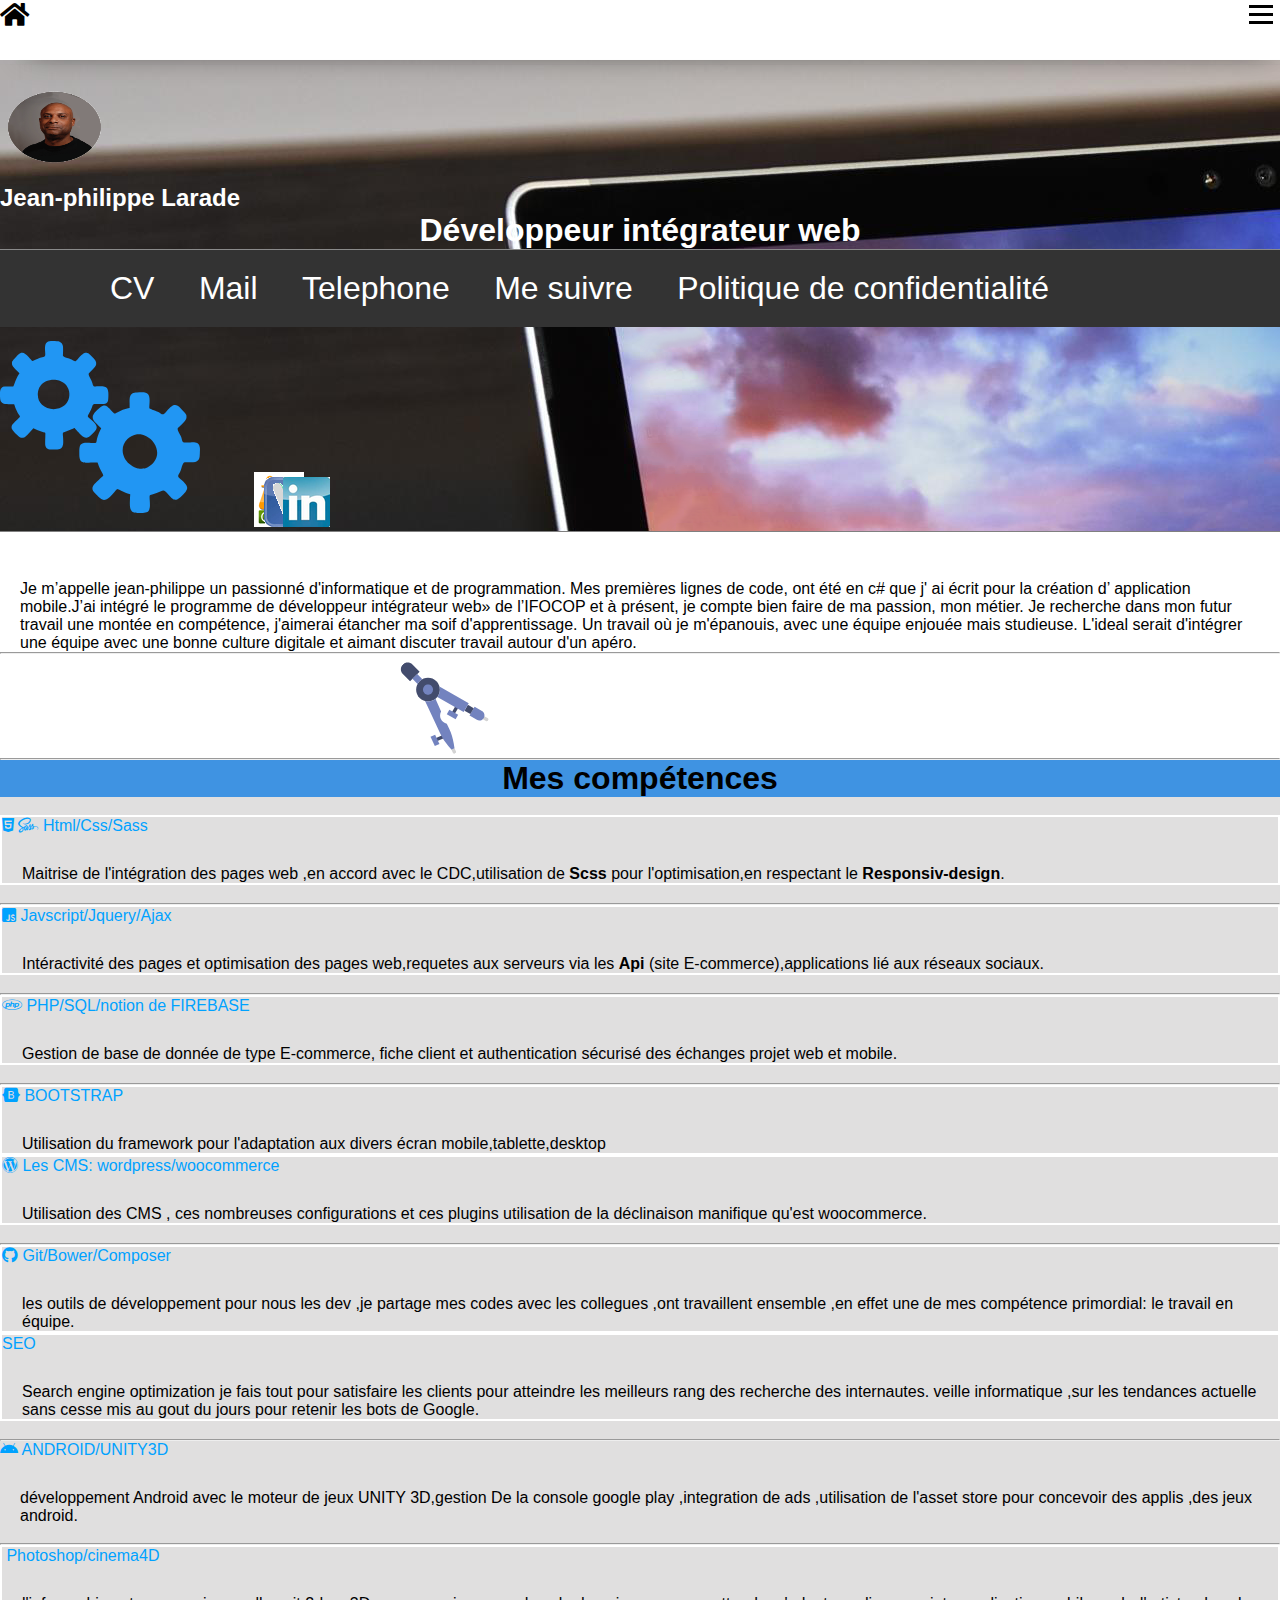
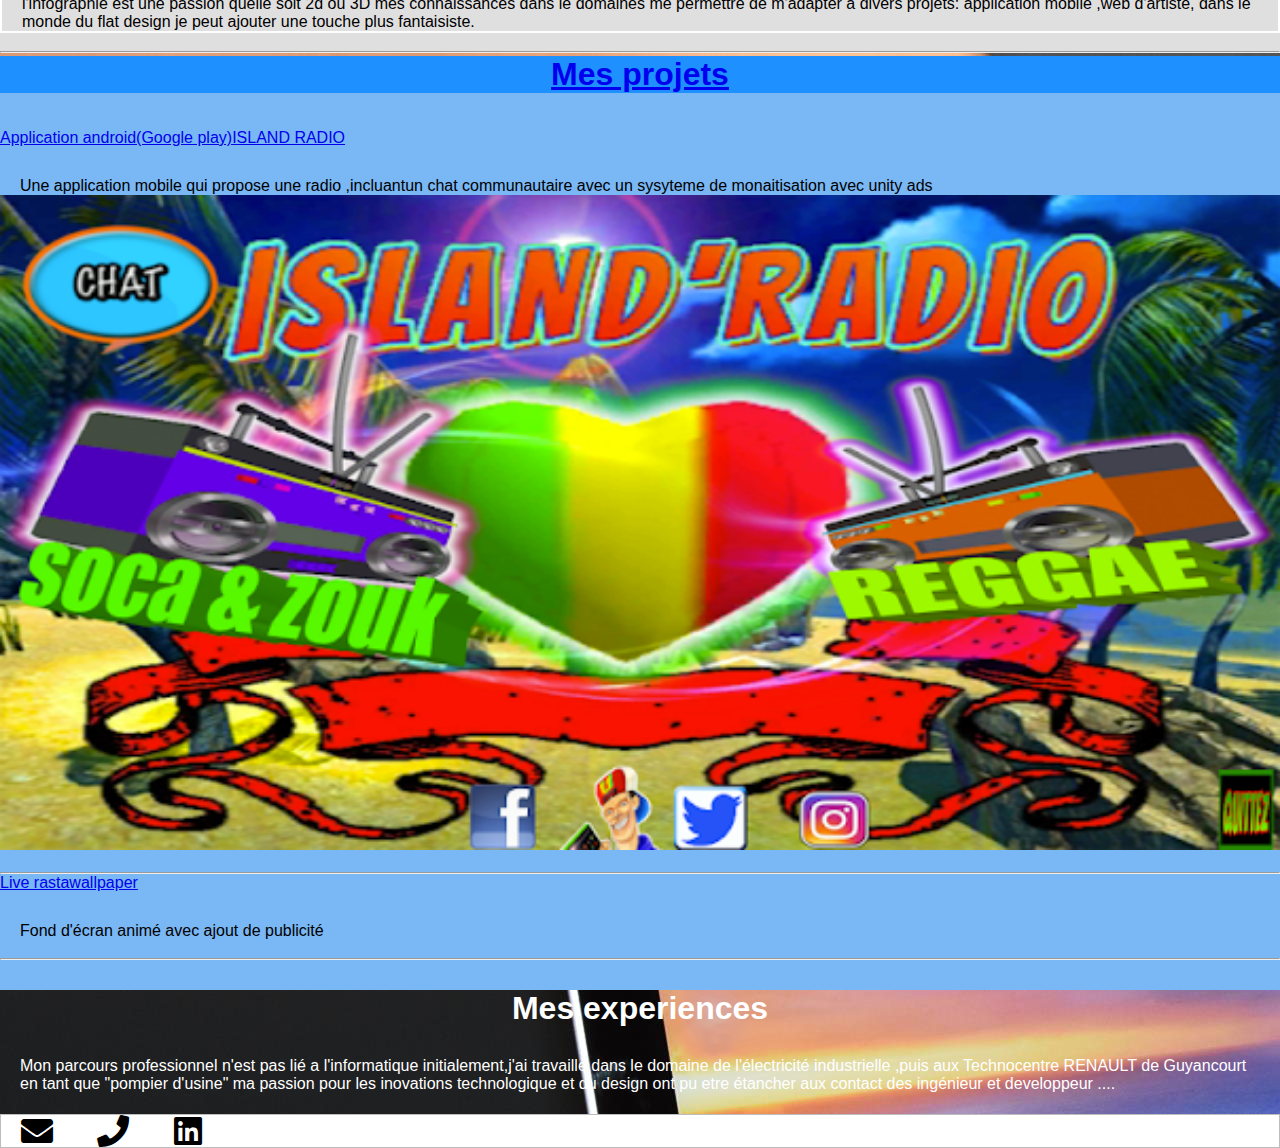
<file: acceuil.html>
<!DOCTYPE html>
<html lang="en">
<head>
    <meta charset="UTF-8">
    <meta name="viewport" content="width=device-width, initial-scale=1.0">
    <link rel="stylesheet" href="style.css">
    <link rel="stylesheet" href="mediaQueries.css">
    <link href="https://use.fontawesome.com/releases/v5.0.8/css/all.css" rel="stylesheet">
    <meta http-equiv="X-UA-Compatible" content="ie=edge">
    <title>Acceuil CV jean-philippe LARADE Développeur web</title>
</head>
<body>

    <header id="conteneurMain">
        <!--formulaire pour me suivre-->
            <div id="follome">
                <h5 style="text-align: center; color: white;">Laissez vos imprèssions</h5>
                <hr>
                <hr>
                
                <div id="closeformu" onclick="closeform()">X</div>
               <form id="formula" action="">
                   <label for="entreprise" style="margin-left: 27%;color: white;">entreprise</label><br>
                   <input type="text" id="entreprise" title="entrez votre entreprise" style="border-radius: 10px" required ><br>
                    <label for="mail"  style="margin-left: 27%;color: white;" required>email</label><br>
                   <input type="text" id="mail" title="entrez votre mail" style="border-radius:10px;" required placeholder=" utilisateur@domaine.fr">  <span id="aideCourriel" ></span>         <br><br>
                   <textarea name="" id="terea" cols="30" rows="10" style="border-radius:10px;"> laissez votre message.</textarea>
                   <input type="submit" id="validation" value="validation">
                   


               </form>
                <!-- fin formulaire pour me suivre-->
             </div>
        
        
        <nav class="ligne1" onclick="ouvrirFermer()">
                <div class="col-6 " ><i class="fas fa-home"></i></div>
                <div class="col-4 marge-6" id="openN" ></div> 
                
            </nav>
            <!--BARRE DE NAVIGATION  MOBILE-->
            
            <ul class="onglet" id="navMobile">
                <li class="navMobileOnglet js-scrollTo " id="moi1" onclick="message1()"> A propos de moi</li>
                <a class="js-scrollTo" href="#compp"><li class="navMobileOnglet" id="comp1">compétences</li> </a> 
                <a  class="js-scrollTo" href="#project">    <li class="navMobileOnglet" id="proj1">Mes projets</li></a>
                <li class="navMobileOnglet" id="exp1">Mes experiences</li>
            </ul>
            
            
            
        </header>
        <header id="bando"> <img src="img/roundpic.png" alt="mr larade" style="width: 110px ; height:110px; margin-top: 5px; ">
            <h2>Jean-philippe Larade</h2>
            <h1 id="realtitle">Développeur intégrateur web</h1>
        </header>
        <div class="scrollmenu">
            <a href="laradeCV 2.pdf" target="_blank" download id="cv" activ>CV</a>
            <a href="mailto:philarade@outlook.fr">Mail</a>
            <a href="tel:+33769754123">Telephone</a>
            <a href="#" onclick="openfollow()">Me suivre</a>
            <a href="politique.html">Politique de confidentialité</a>
            
            <!-- <a id="linkedin-button" class="btn btn-block btn-social btn-linkedin">
                <i class="fa fa-linkedin" aria-hidden="true"></i> Sign in with Linkedin
            </a>-->
            
        </div>
      
        
        <div id="togglenav">
        <img 
              id="engr"
              src="engrenage.svg" 
              alt="des engrenages"
              height="200px"
              width="200px" 
/>
<div id="logoset">
<a href="https://www.ifocop.fr/centre-formations/paris-xi/?utm_source=seo&utm_medium=gmb&utm_campaign=paris11"><img src="Logo_ifocop.png" alt="ifocop" title="ifocop" class="ifo" id="toggle"></a>
<a href="#"><img src="FBF.png" alt="FBF" title="facebuk" class="FBF" id="toggle1"></a>
<a href="https://www.whire.me/"><img src="whire1.png" alt="ifocop" title="whire" class="whire" id="toggle2"></a>
<a href="www.linkedin.com/in/jean-philippe-larade-236501181"><img src="inkdin.png" alt="ifocop" title="whire" class="linkind" id="toggle3"></a>
</div>
</div>
<a  class="js-scrollTo" href="#conteneurMain">  <i class="fas fa-arrow-circle-up" id="burger"></i></a> 

<!--A PROPOS DE MOI AVEC PHOTOS-->
<article class="conteneur2" id="moiarticle1"><br><p>Je m’appelle jean-philippe  un passionné d'informatique et de programmation. Mes premières lignes de code, ont été en c# que j' ai écrit pour la création d’ application mobile.J’ai intégré le programme de développeur intégrateur web» de l’IFOCOP et à présent, je compte bien faire de ma passion, mon métier.  Je recherche dans mon futur travail une montée en compétence, j'aimerai étancher ma soif d'apprentissage. Un travail où je m'épanouis, avec une équipe enjouée mais studieuse. L'ideal serait d'intégrer une équipe avec une bonne culture digitale et aimant discuter travail autour d'un apéro.
    
</p>
    <hr>
    
    <article class="conteneur3">
        
        <img id="compass"
        src="compass.svg" 
        alt="des engrenages"
        height="100px"
        width="100px" 
        />
        <hr>
        <article id="competencesM">
            <h1 id="compp">Mes compétences</h1 ><br>
                
                <ul class="comptab">
                    <li class="comptListM" id=""><i class="fab fa-html5"></i> <i class="fab fa-sass"></i> Html/Css/Sass
                        <p> Maitrise de l'intégration des  pages  web ,en accord avec le CDC,utilisation de <strong>Scss</strong> pour l'optimisation,en respectant le <strong>Responsiv-design</strong>.</p>
                    </li><br>
                    <hr>
                    <li class="comptListM" id=""><i class="fab fa-js-square"></i>        Javscript/Jquery/Ajax
                        <p> Intéractivité des pages et optimisation des pages web,requetes aux serveurs via les <strong>Api</strong> (site E-commerce),applications lié aux réseaux sociaux. </p>
                    </li><br>
                    <hr>
                    <li class="comptListM" id=""><i class="fab fa-php"></i></i>  PHP/SQL/notion de FIREBASE
                        <p>Gestion de base de donnée de type E-commerce, fiche client et authentication sécurisé des échanges projet web et mobile.</p>
                    </li><br>
                    <hr>
                    <li class="comptListM" id=""><i class="fab fa-bootstrap"></i> BOOTSTRAP
                        <p>Utilisation du framework pour l'adaptation aux divers écran mobile,tablette,desktop</p>
                    </li>
                    <li class="comptListM" id=""><i class="fab fa-wordpress"></i> Les CMS: wordpress/woocommerce
                        <p>Utilisation des CMS , ces nombreuses configurations et ces plugins utilisation de la déclinaison manifique qu'est woocommerce.</p>
                    </li><br>
                    <hr>
                    <li class="comptListM" id=""><i class="fab fa-github"></i> Git/Bower/Composer
                        <p>les outils de développement pour nous les dev ,je partage mes codes avec les collegues ,ont travaillent ensemble ,en effet une de mes compétence primordial: le travail en équipe.</p>
                    </li>
                    <li class="comptListM" id="">SEO 
                        <p>Search engine optimization je fais tout pour satisfaire les clients pour atteindre les meilleurs rang des recherche des internautes.
                            veille informatique ,sur les tendances actuelle sans cesse mis au gout du jours pour retenir les bots de Google.
                        </p>
                    </li><br>
                    <hr>
                    <li> <i class="fab fa-android"></i>  ANDROID/UNITY3D
                        <p> développement Android avec le moteur de jeux UNITY 3D,gestion De la console google play ,integration de ads ,utilisation de l'asset store pour concevoir des applis ,des jeux android.</p>
                    </li><br>
                    <hr>
                    <li class="comptListM" id=""> <i class="fab fa-adobe"></i> Photoshop/cinema4D
                        <p>l'infographie est une passion quelle soit 2d ou 3D mes connaissances dans le domaines me permettre de m'adapter a divers projets: application mobile ,web d'artiste, dans le monde du flat design je peut ajouter une touche plus fantaisiste.</p>
                   <a href="#conteneurMain">    
                </li><br>
                <hr>
                
            </ul>
        </article>
        <article class="projet" id="project">
            <h1>Mes projets</h1><br><br>
            <ul>
                <li> <a href="https://play.google.com/store/apps/details?id=com.uwall.airmusic">Application android(Google play)ISLAND RADIO</a>
                    <p>Une application mobile qui propose une radio ,incluantun chat communautaire avec un sysyteme de monaitisation avec  unity ads</p>
                    <img src="island.png" alt="radio googleplay" style="width: 100%;">
                </li><br>
                <hr>
                <li><a href="https://play.google.com/store/apps/details?id=com.uwallpaper.bongo">Live rastawallpaper</a>
                    <p>Fond d'écran animé avec ajout de publicité</p>
                </li><br>
                <hr>
                <li>
                    <p></p>
                </li>
                
            </ul>
            
        </article>
        <article class="experiences">
            <h1>Mes experiences</h1>
            <p>Mon parcours professionnel n'est pas lié a l'informatique initialement,j'ai travaillé dans le domaine de l'électricité industrielle ,puis aux Technocentre RENAULT de Guyancourt en tant que "pompier d'usine" ma passion pour les inovations technologique et du design ont pu etre étancher aux contact des ingénieur et developpeur .... </p>
        </article><br><br>
        
        <footer id="social1"><i class="fas fa-envelope"></i>  
            <i class="fas fa-phone"></i>
            <i class="fab fa-linkedin"></i>
            
        </footer>
        <script src="linkedin.js"></script>
        <script src="https://ajax.googleapis.com/ajax/libs/jquery/1.10.2/jquery.min.js"></script>
        <script src="lib/jquery-ui.min.js"></script>
        
        <script src="scroll.js"></script>
        <script src="menu1.js"></script>
        
    </body>
    </html>
</file>
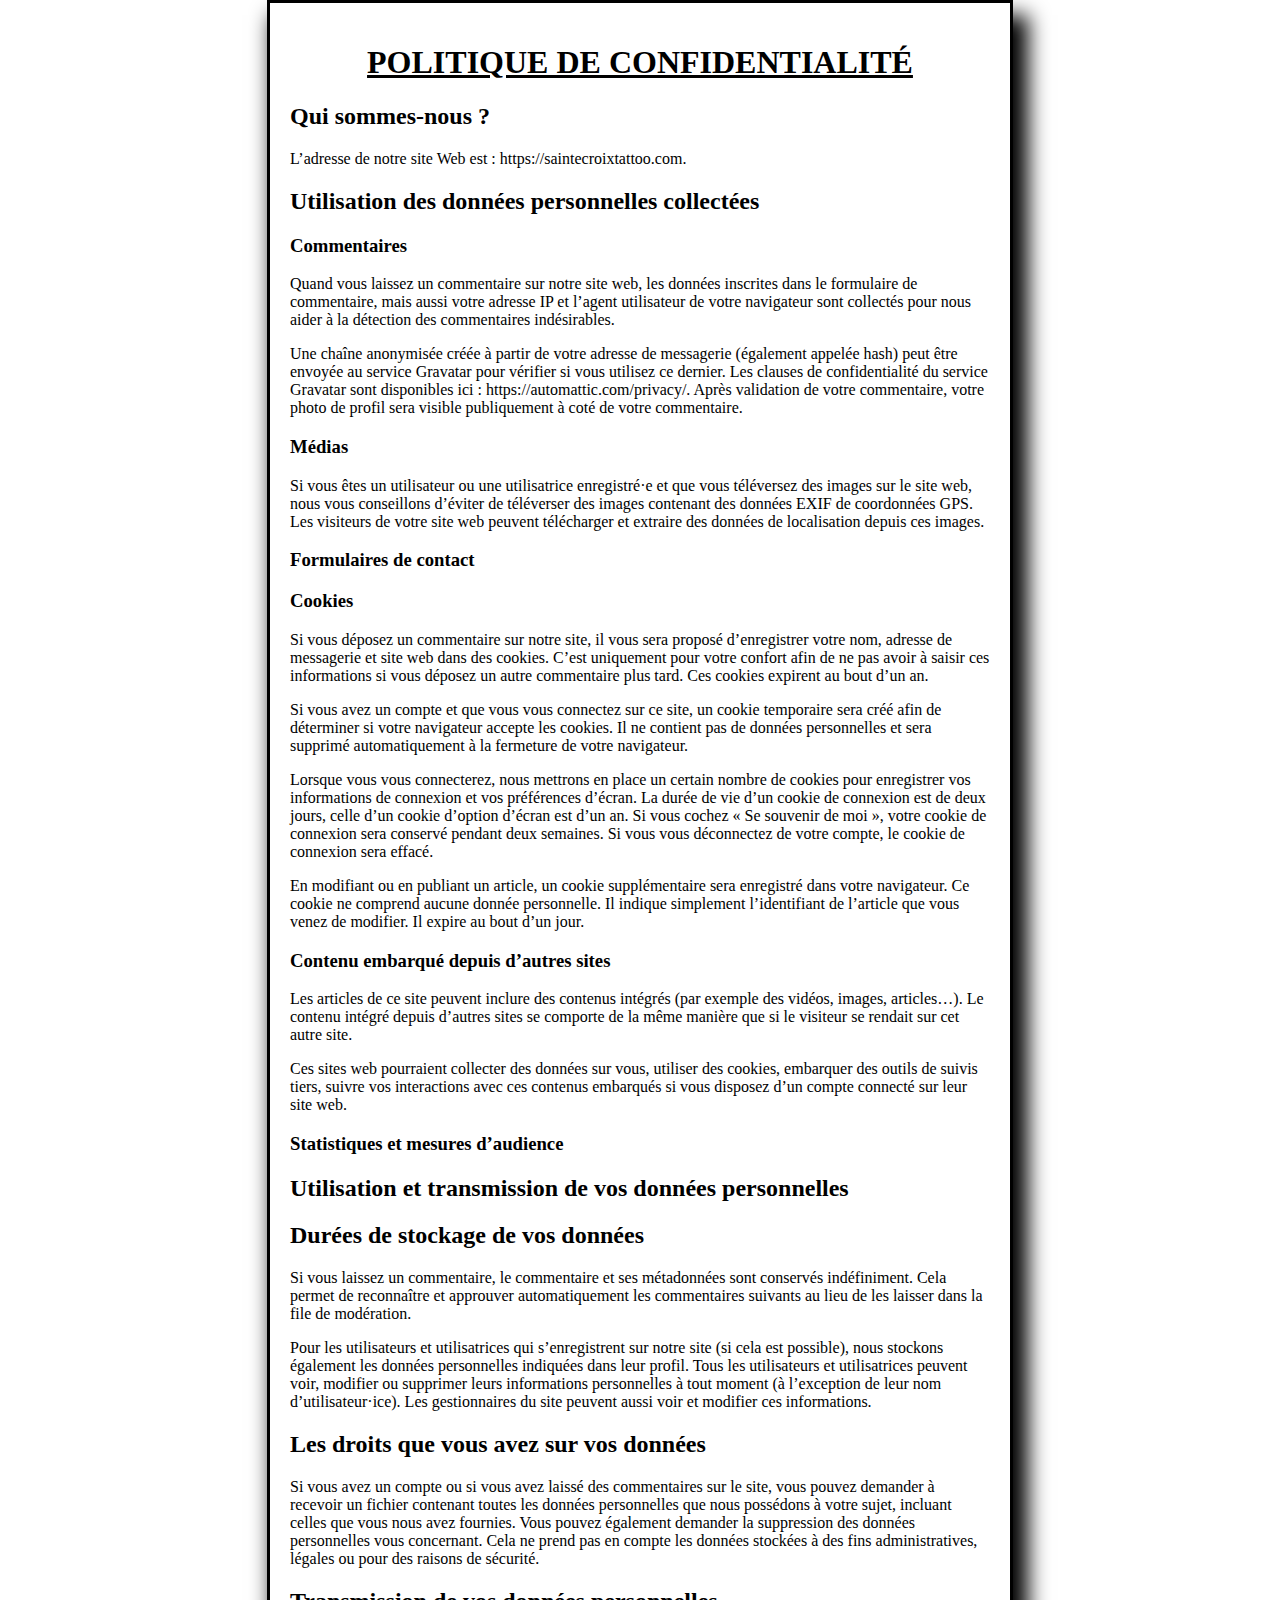
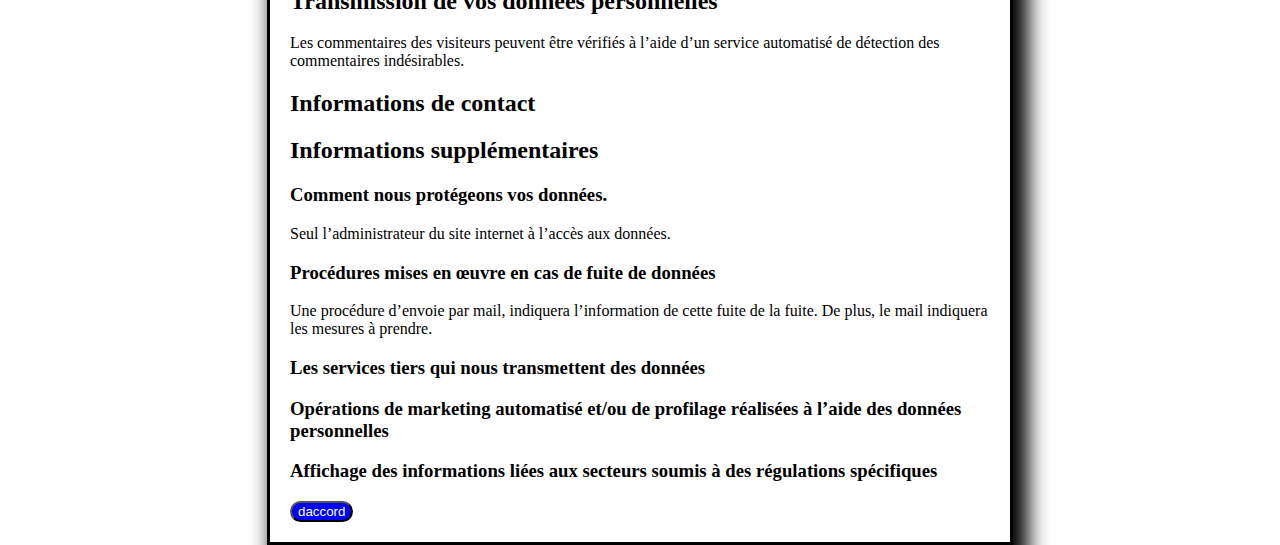
<file: politique.html>
<!DOCTYPE html>
<html lang="en" dir="ltr">
  <head>
    <meta charset="utf-8">
    <title>POLITIQUE DE CONFIDENTIALITÉ</title>
  </head>
  <body>
    <div class="entry-content">
      <h1>POLITIQUE DE CONFIDENTIALITÉ</h1>
    <h2>Qui sommes-nous&nbsp;?</h2>
<p>L’adresse de notre site Web est&nbsp;: https://saintecroixtattoo.com.</p>
<h2>Utilisation des données personnelles collectées</h2>
<h3>Commentaires</h3>
<p>Quand vous laissez un commentaire sur notre site web, les données inscrites dans le formulaire de commentaire, mais aussi votre adresse IP et l’agent utilisateur de votre navigateur sont collectés pour nous aider à la détection des commentaires indésirables.</p>
<p>Une chaîne anonymisée créée à partir de votre adresse de messagerie (également appelée hash) peut être envoyée au service Gravatar pour vérifier si vous utilisez ce dernier. Les clauses de confidentialité du service Gravatar sont disponibles ici&nbsp;: https://automattic.com/privacy/. Après validation de votre commentaire, votre photo de profil sera visible publiquement à coté de votre commentaire.</p>
<h3>Médias</h3>
<p>Si vous êtes un utilisateur ou une utilisatrice enregistré·e et que vous téléversez des images sur le site web, nous vous conseillons d’éviter de téléverser des images contenant des données EXIF de coordonnées GPS. Les visiteurs de votre site web peuvent télécharger et extraire des données de localisation depuis ces images.</p>
<h3>Formulaires de contact</h3>
<h3>Cookies</h3>
<p>Si vous déposez un commentaire sur notre site, il vous sera proposé d’enregistrer votre nom, adresse de messagerie et site web dans des cookies. C’est uniquement pour votre confort afin de ne pas avoir à saisir ces informations si vous déposez un autre commentaire plus tard. Ces cookies expirent au bout d’un an.</p>
<p>Si vous avez un compte et que vous vous connectez sur ce site, un cookie temporaire sera créé afin de déterminer si votre navigateur accepte les cookies. Il ne contient pas de données personnelles et sera supprimé automatiquement à la fermeture de votre navigateur.</p>
<p>Lorsque vous vous connecterez, nous mettrons en place un certain nombre de cookies pour enregistrer vos informations de connexion et vos préférences d’écran. La durée de vie d’un cookie de connexion est de deux jours, celle d’un cookie d’option d’écran est d’un an. Si vous cochez «&nbsp;Se souvenir de moi&nbsp;», votre cookie de connexion sera conservé pendant deux semaines. Si vous vous déconnectez de votre compte, le cookie de connexion sera effacé.</p>
<p>En modifiant ou en publiant un article, un cookie supplémentaire sera enregistré dans votre navigateur. Ce cookie ne comprend aucune donnée personnelle. Il indique simplement l’identifiant de l’article que vous venez de modifier. Il expire au bout d’un jour.</p>
<h3>Contenu embarqué depuis d’autres sites</h3>
<p>Les articles de ce site peuvent inclure des contenus intégrés (par exemple des vidéos, images, articles…). Le contenu intégré depuis d’autres sites se comporte de la même manière que si le visiteur se rendait sur cet autre site.</p>
<p>Ces sites web pourraient collecter des données sur vous, utiliser des cookies, embarquer des outils de suivis tiers, suivre vos interactions avec ces contenus embarqués si vous disposez d’un compte connecté sur leur site web.</p>
<h3>Statistiques et mesures d’audience</h3>
<h2>Utilisation et transmission de vos données personnelles</h2>
<h2>Durées de stockage de vos données</h2>
<p>Si vous laissez un commentaire, le commentaire et ses métadonnées sont conservés indéfiniment. Cela permet de reconnaître et approuver automatiquement les commentaires suivants au lieu de les laisser dans la file de modération.</p>
<p>Pour les utilisateurs et utilisatrices qui s’enregistrent sur notre site (si cela est possible), nous stockons également les données personnelles indiquées dans leur profil. Tous les utilisateurs et utilisatrices peuvent voir, modifier ou supprimer leurs informations personnelles à tout moment (à l’exception de leur nom d’utilisateur·ice). Les gestionnaires du site peuvent aussi voir et modifier ces informations.</p>
<h2>Les droits que vous avez sur vos données</h2>
<p>Si vous avez un compte ou si vous avez laissé des commentaires sur le site, vous pouvez demander à recevoir un fichier contenant toutes les données personnelles que nous possédons à votre sujet, incluant celles que vous nous avez fournies. Vous pouvez également demander la suppression des données personnelles vous concernant. Cela ne prend pas en compte les données stockées à des fins administratives, légales ou pour des raisons de sécurité.</p>
<h2>Transmission de vos données personnelles</h2>
<p>Les commentaires des visiteurs peuvent être vérifiés à l’aide d’un service automatisé de détection des commentaires indésirables.</p>
<h2>Informations de contact</h2>
<h2>Informations supplémentaires</h2>
<h3>Comment nous protégeons vos données.</h3>
<p>Seul l’administrateur du site internet à l’accès aux données.</p>
<h3>Procédures mises en œuvre en cas de fuite de données</h3>
<p>Une procédure d’envoie par mail, indiquera l’information de cette fuite de la fuite. De plus, le mail indiquera les mesures à prendre.</p>
<h3>Les services tiers qui nous transmettent des données</h3>
<h3>Opérations de marketing automatisé et/ou de profilage réalisées à l’aide des données personnelles</h3>
<h3>Affichage des informations liées aux secteurs soumis à des régulations spécifiques</h3>
<input type="submit" name="acceptation" value="daccord">
    </div>



<style>
body
    {
      padding:0px;
      margin:0px;

    }

.entry-content
{
  margin-left: auto;
margin-right: auto;
width: 700px; /* largeur obligatoire pour être centré */
border-style: solid;
padding :20px;
box-shadow:10px 20px 20px 5px;
}
.entry-content h1
{
text-align:center;
text-decoration: underline;

}
input
{
  background-color:blue;
color:white;
border-radius:20px;
}



</style>




    </div>

  </body>
</html>
</file>
<file: lava.css>
body{
    background-color: grey;
  }
  
 
  h1
  {
    font-family: Arial, Helvetica, sans-serif;
    text-align: center;

  }
  h2
  {
  position: relative;
 
  margin-top: 50px;
  text-align: center;


  }
  
  .matrix
  {
    width: 100%;
    display: flex;
    

  }
  .mat
  {
    box-shadow: 0 0 8vh rgba(0, 255, 34, 0.2);
    width: 40px;
    font-size: 16px;
  filter: blur(0.5px) brightness(2px);
    
  }
  
  .lavaLamp::before{
   
    content: '';
    border-right : 150px solid transparent;
    position: absolute;
    position: fixed;
    width: 20vh;
    height: 9vh;
    bottom: -1vh;
    left: 0;
    border-radius:100% 100% 50% 50%;
    background-color: rgba(0, 0, 0, 0.8);
    filter: blur(2vh);
    transform: scaleY(.3);
    transform-origin: bottom;
  }
  .lavaLamp::after{
    
    content: '';
    position: absolute;
    width: 100%;
    height: 100%;
    top: 0;
    left: 0;
    background: linear-gradient(-90deg, rgba(255,255,255,0), rgba(255,255,255,.3) 8%, rgba(255,255,255,0), rgba(255,255,255,.4) 100%);
    border-radius:100% 100% 50% 50%;
  }
  .lavaLamp{
   
    position: absolute;
    width: 14vh;
    height: 40vh;
    top: 50%;
    left: 50%;
    margin-top: -20vh;
    margin-left: -7vh;
    background-color: #1a1a1a;
    border-radius:100% 100% 50% 50%;
    box-shadow: 0 0 0 rgba(255,255,255,0);
    transform: scaleX(1) scaleY(1);
    transform-origin: bottom;
    transition: all 300ms ease-in-out 0s;
    animation-name: lavaJump;
    animation-duration: 800ms;
    animation-play-state: paused;
    animation-timing-function: ease-in-out;
    animation-delay: 0s;
  }
  .lavaLamp:hover{
    box-shadow: 0 0 10vh rgba(200, 255, 0, 0.685);
    transition: all 300ms ease-in-out 0s;
  }
  .lavaDiv{
    border-radius:20% 20% 15% 15%;
    position: absolute;
    width: 100%;
    height: 60%;
    top: 26%;
    left: 0;
    background-color: #11fe11;
    overflow: hidden;
  }
  .lavaDiv .innerLava{
    position: absolute;
    width: 150%;
    height: 150%;
    top: -25%;
    left: -25%;
    background-color: #b7e60e;
    filter: blur(.2vh) contrast(100%) brightness(1500%) hue-rotate(30deg);
    transition: all 500ms ease-in-out 0s;
    image-rendering: crisp-edges;
  }
  .innerLava .innerLava{
    width: 150%;
    height: 150%;
    
    top: -25%;
    left: -25%;
    filter: blur(2vh) contrast(500%) brightness(15000%);
  }
  .lavaDiv .floorDiv, .lavaDiv .ceilDiv{
    position: absolute;
    top: 0;
    left: 0;
    width: 100%;
    height: 30%;
    background-color: #056d5e;
  }
  .lavaDiv .ceilDiv{
    top: 70%;
  }
  .lavaDiv .bubbleDiv{
    position: absolute;
    top: 100%;
    left: 30%;
    width: 15%;
    height: 15%;
    border-radius: 100%;
    background-color: #06dd1f;
    animation-name: bubbleAnim;
    animation-duration: 6000ms;
    animation-play-state: running;
    animation-timing-function: linear;
    animation-iteration-count: infinite;;
    animation-delay: 0s;
  }
  .lavaDiv div:nth-of-type(4){
    animation-delay: 1000ms;
    left: 50%;
  }
  .lavaDiv div:nth-of-type(5){
    animation-delay: 2000ms;
    width: 20%;
    height: 20%;
  }
  @keyframes bubbleAnim{
    0%{top: 80%;}
    100%{top: -20%;}
  }
  @keyframes lavaJump{
    0%{transform: scaleX(1) scaleY(1);}
    20%{transform: scaleX(1.03) scaleY(.96);}
    40%{transform: scaleX(.9) scaleY(1.08);}
    60%{transform: scaleX(1.05) scaleY(.94);}
    85%{transform: scaleX(.96) scaleY(1.03);}
    100%{transform: scaleX(1) scaleY(1);}
  }
</file>
<file: mediaQueries.css>
/* Small devices (landscape phones, 576px and up)*/
@media (min-width: 576px) { 

  
 }


/* Medium devices (tablets, 768px and up)*/
@media (min-width: 768px) { 


  body
  {
      background-image: url("surface.png");
  }
  header h1, h2
  {
color:white;
  }
  
  
 }



/*  Large devices (desktops, 992px and up)*/
@media (min-width: 992px) { 

body
{
    background-image: url("surface.png");
}
#follome
{
  margin-left: 250px;
}


  header h1, h2
  {
color:white;
  } 
 
  div.scrollmenu
  {
padding-left: 90px;
    flex-direction: row;
    justify-content: space-around;
  }

  div.scrollmenu a 
  {
color: rgba(192, 182, 182,);


}
.onglet  li
{

background-color: rgb(236, 236, 236,0.4);

}

.experiences
{
  color: white;
}
.experiences p
{
  color: white;
}
.ifo
{
  position: relative;
  float:inherit;
  margin-left:50px;
  
   /*visibility:hidden;*/


}

.FBF
{
    position: relative;
    float:inherit;
    margin-left:-45px;
   
    transition-property: transform;
    transition-duration:4s;


     /*visibility:hidden;*/
}

.whire
{
    position: relative;
    float:inherit;
    margin-left:-45px;
    
    transition-property: transform;
    transition-duration:4s;


    /*visibility:hidden;*/
}
.linkind
{
    position: relative;
    float:inherit;
    margin-left:-45px;
   
    transition-property: transform;
    transition-duration:4s;


    /*visibility:hidden;*/
}
.ligne1
{
  background: white;
}



#picture
{
    position: relative;
    float: left;
 

border-radius:70px;
left:50px;

visibility: visible;


}
#logoset
  {
    display:inline-block;
  }
}


/* Extra large devices (large desktops, 1200px and up)*/
@media (min-width: 1200px) { 

  body
  {
      background-image: url("surface.png");
  }

 }
</file>
<file: style.css>
*
{
    padding: 0;/*reset des padding et margin de tout la page*/
    margin:0;
    box-sizing: border-box;
    font-family: Arial, Helvetica, sans-serif;
}

a*
{
    cursor: pointer;
    text-decoration: none;
}
/* formulaire*/
#follome
{
    position: absolute;
    cursor: pointer;
   
    display: none;
    z-index: 4;
    margin-left: 50px;
    margin-top: 160px;
    background-color: rgba(54, 54, 54);
    width: 70%;
    height: 450px;
    border-radius:10px;
    border:2px solid grey;

    
}
#reset
{
    background-color: white;
    margin-left: 70%;
}

#entreprise, #mail
{
      position: relative;
      margin-left: 27%;
      width: 40%;
      height: 32px;
}

#terea
{
    position: relative;
    margin-left: 5%;
    margin-right: 5%;
    width: 90%;
}
#validation
{
    position: relative;
margin-left: 70%;
background-color:white;
border-radius:5px;
margin-top:5px;
}
#closeformu
{
   background: white;
   width: 40px;
   height:40px; 
   position: relative;
   margin-left: 97%;
   border:3px solid black;
   text-align: center;
   border-radius:10px;
 
   

}
#formula
{
margin-top:-20px;

}

#conteneurMain      /*LE CONTENEUR QUI CONTIENT TOUTE LA */
{
  width: 100%;
  margin:0 auto;
  
 border-bottom: 1px solid rgba(173, 172, 172,0.2);
 
  
}
#openN/*LA DEUXIEME DIV DE LA LIGNE1*/
{

    background: url(img/menu.png) no-repeat 97% 5px;

}
#conteneurMain div/*LA PREMIERE DIV DE LA LIGNE1*/
{
    font-size: 26px;
    
  
}
.ligne1
{
    display: flex;/*alignement en ligne des éléments div contenu dans LIGNE1*/
    justify-content: flex-end; 
    height:60px ;
    font-size:32px;
    width: 100%;
    -webkit-box-shadow: 10px 10px 30px -20px rgba(0,0,0,0.70);
-moz-box-shadow: 10px 10px 30px -20px rgba(0,0,0,0.70);
box-shadow: 10px 10px 30px -20px rgba(0,0,0,0.70);

  
}
.onglet  li
{
    width: 100%;
    list-style: none;
    text-align: center;
    font-size: 1em;
     font-weight:bold;
    border-bottom: 1px solid rgb(173, 172, 172,0.8);
  
}

.onglet  li:hover
{
    background: rgb(170, 170, 170);
    -webkit-box-shadow: 10px 10px 30px -20px rgba(0,0,0,0.90);
    -moz-box-shadow: 10px 10px 30px -20px rgba(0,0,0,0.90);
    box-shadow: 10px 10px 30px -20px rgba(0,0,0,0.90);
    
    
}
.navMobileOnglet
{
   height:0em;
    visibility: hidden;
    transition: 0.05s;
}
#contact
{
          width: 100%;
          background: dodgerblue;
          visibility: visible;

          font-size:2em;
}
.col-1{width: 8.333333%;
height: 2em;}
.col-2{width: 16.666666%;
height: 2em;}
.col-3{width: 24.999999%;
height: 2em;}
.col-4{width: 33.333332%;
height: 2em;}
.col-5{width: 41.666666%;
height: 2em;}
.col-6{width: 50%;
height: 2em;}
.col-7{width: 58.333331%;
height: 2em;}
.col-8{width: 66.666666%;
height: 2em;}
.col-9{width: 74.999999%;
height: 2em;}
.col-10{width: 83.333333%;
height: 2em;}
.col-11{width: 91.666666%;
height: 2em;}
.col-12{width: 99.999999%;
height: 2em;}


.rouge{background: red;}
.bleu{background: blue;}

.marge-1{margin-left: 8.333333%;
    height: 2em;}
    .marge-2{margin-left: 16.666666%;
    height: 2em;}
    .marge-3{margin-left: 24.999999%;
    height: 2em;}
    .marge-4{margin-left: 33.333332%;
    height: 2em;}
    .marge-5{margin-left: 41.666666%;
    height: 2em;}
    .marge-6{margin-left: 50%;
    height: 2em;}
    .marge-7{margin-left: 58.333331%;
    height: 2em;}
    .marge-8{margin-left: 66.666666%;
    height: 2em;}
    .marge-9{margin-left: 74.999999%;
    height: 2em;}
    .marge-10{margin-left: 83.333333%;
    height: 2em;}
    .marge-11{margin-left: 91.666666%;
    height: 2em;}
    .marge-12{margin-left: 99.999999%;
    height: 2em;}

    

    .com1M
    {
      width: 90%;
      height: 40px;
      background: rgb(255, 255, 255,0.2);
      margin: 0 auto;
     
      
      
    }
.pic
{
    width: 90%; 
    background: lime;
    height: 450px;
    margin: 0 auto;
     
    
}
h1
{
    text-align: center;
}


.conteneur2
{
    width: 100%;
    height: 910px;
    background: white;
    background-size: 100% 910px;
    border-top:1px solid grey;
}
.conteneur2 p
{
           color: rgb(0, 0, 0);
           font-size:16px;
           margin-left:20px;
           margin-right:20px;
           padding-top: 30px;

}
#bando
{
  border-bottom:1px solid rgb(138, 138, 138);
  -webkit-box-shadow: 10px 10px 30px -20px rgba(0,0,0,0.70);
  -moz-box-shadow: 10px 10px 30px -20px rgba(0,0,0,0.70);
  box-shadow: 10px 10px 30px -20px rgba(0,0,0,0.70);
}
.rouge{color:red;}
#compass
{
    margin-left:30%;
    transform: rotate(-45deg);

}
#competencesM
{
    transition: 5s;
    width: 100%;
    min-height: 600px;
    background-color:rgb(224, 223, 223);
    border:4px 0 4px 0  solid rgb(216, 216, 216);
}
#competencesM h1
{

  background: rgb(63, 147, 226);  
  font-size:32px; 
    
}
#competencesM ul
{
    color: rgb(0, 162, 255);
    font-size:16px;
}
.comptListM
{
    list-style: none;
    border: 2px solid white;
}
#social1
{
    border:1px  solid rgb(190, 189, 189);  
    margin-top: -15px;
    justify-content: space-around;
    
   
}
#social1 i
{
    font-size:32px;
    padding:0 20px;
    
}
.projet
{
    background: rgb(122, 183, 245);
    margin-top:3px;
}
.projet h1
{
    font-size:32px;
    background: dodgerblue;
}
#burger
{
    /*margin-left:90%;*/
    opacity: 0.2;
    font-size: 36px;
    position: fixed;
    float: left;
    left:90%;
    
    visibility: hidden;

   
}
#burger:hover
{
    opacity: 0.9;  
}

div.scrollmenu {
    background-color: rgb(51, 51, 51);
    overflow: auto;
    white-space: nowrap;
   padding: 20px;
  }
  
  div.scrollmenu a {
    /*display: inline-block;*/

    color: white;
    text-align: center;
    font-size:32px;
    padding: 20px;
    text-decoration: none;
   
  }
  
  div.scrollmenu a:hover {
    background-color: #777;
  }
  #logoset
  {
    display:none;
  }
  footer
  {
      background: rgb(255, 255, 255)
  }
</file>
